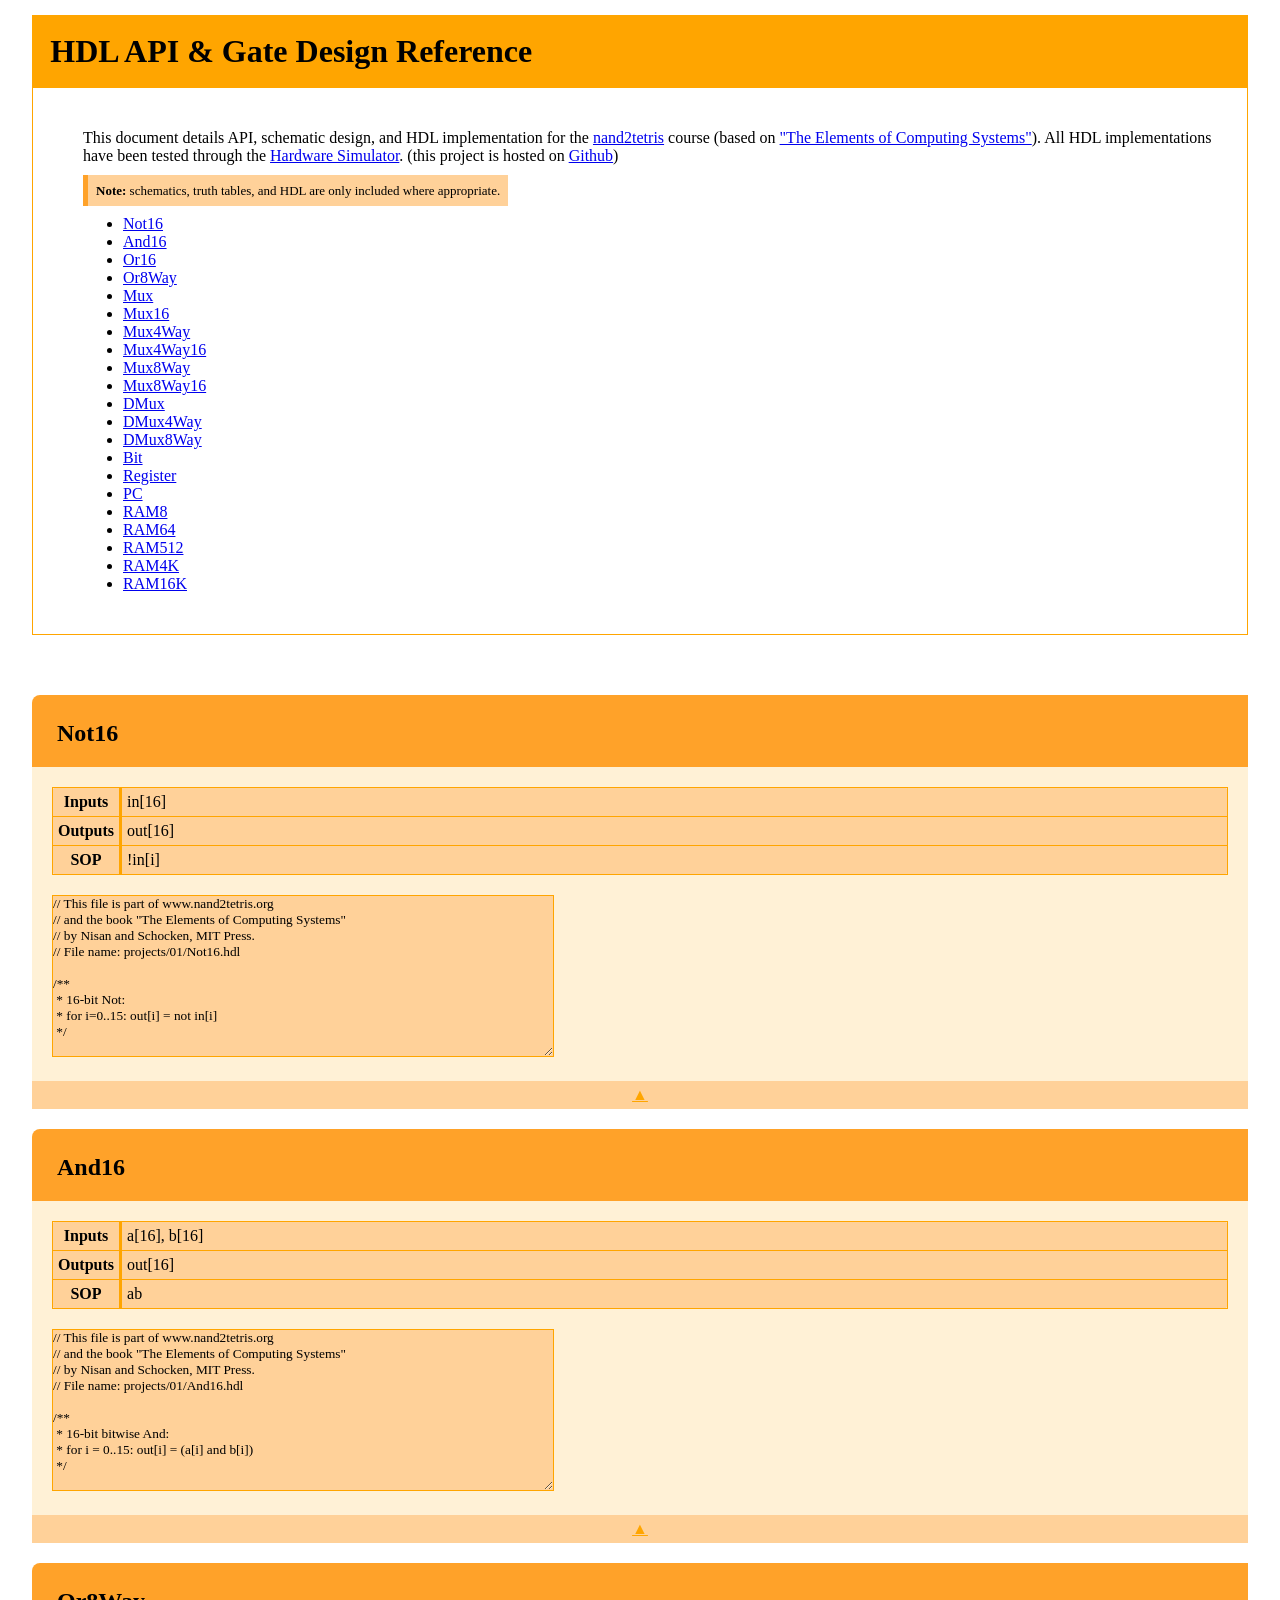
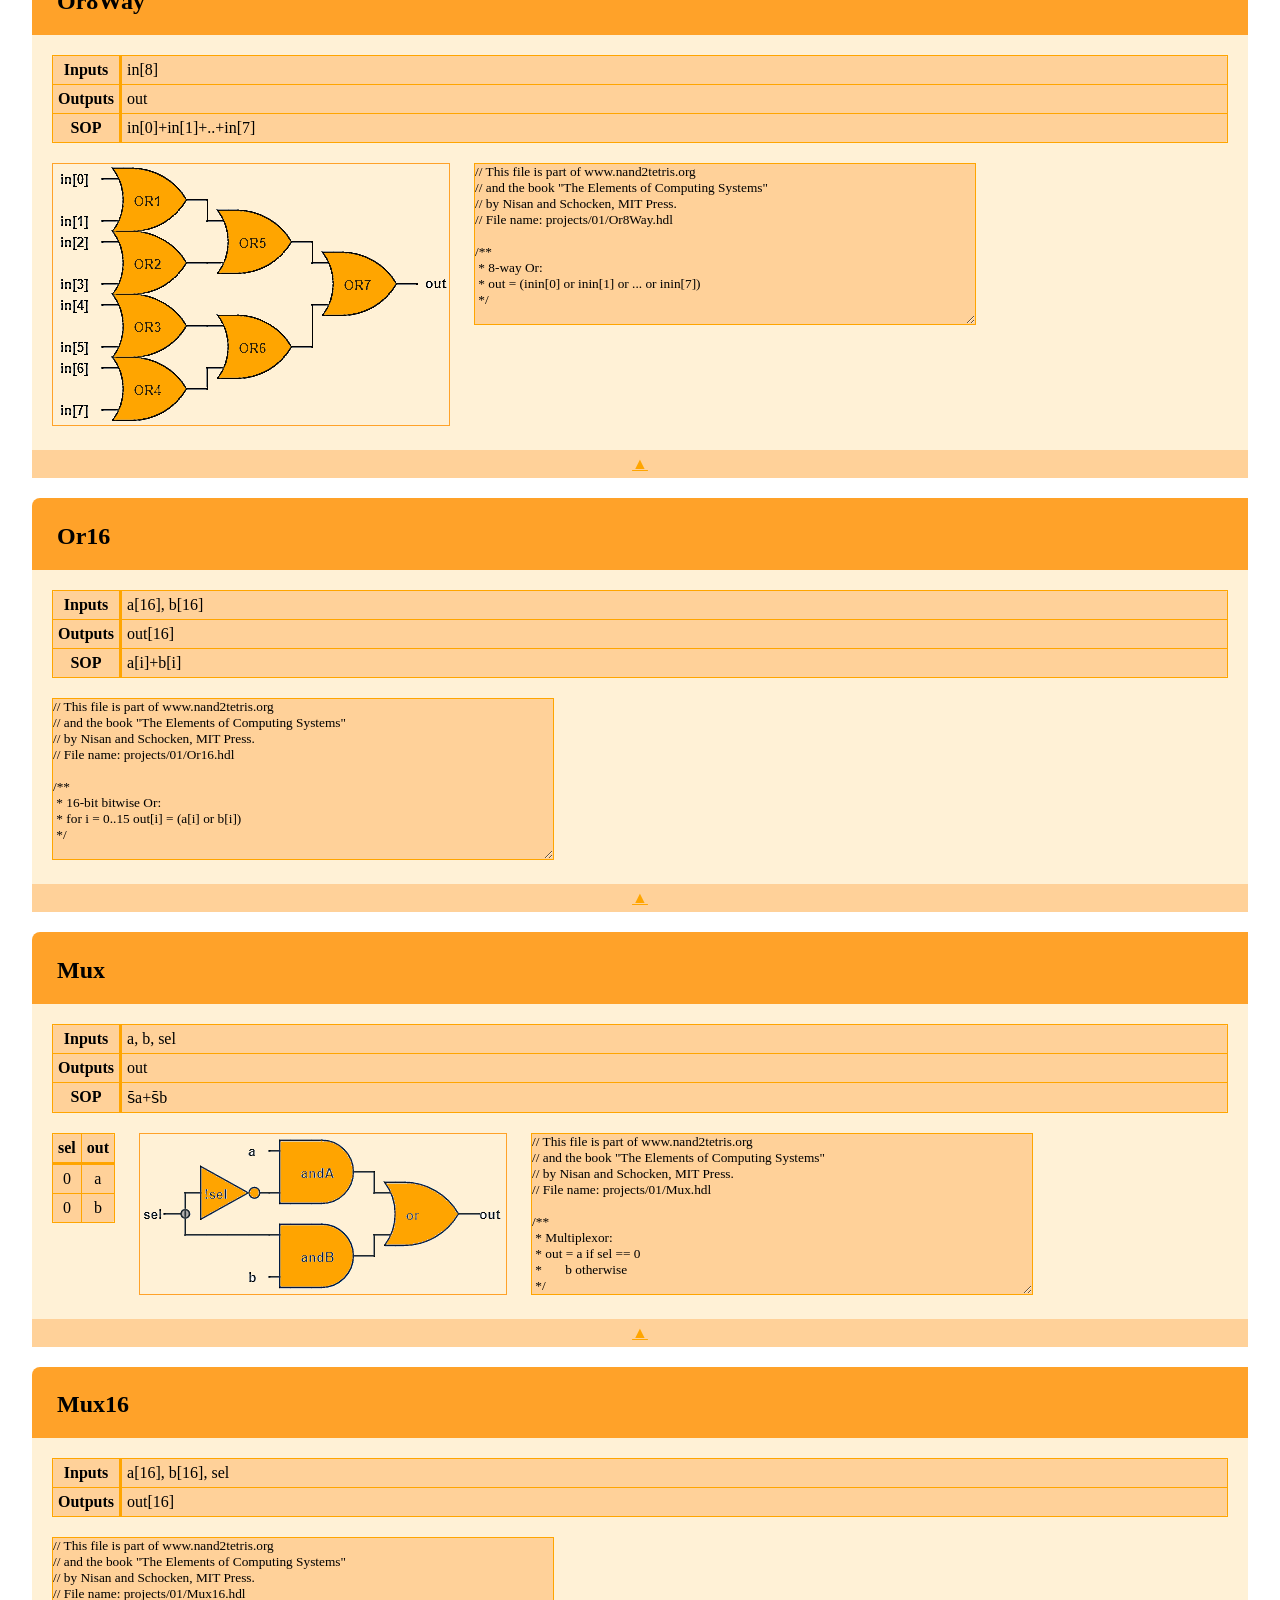
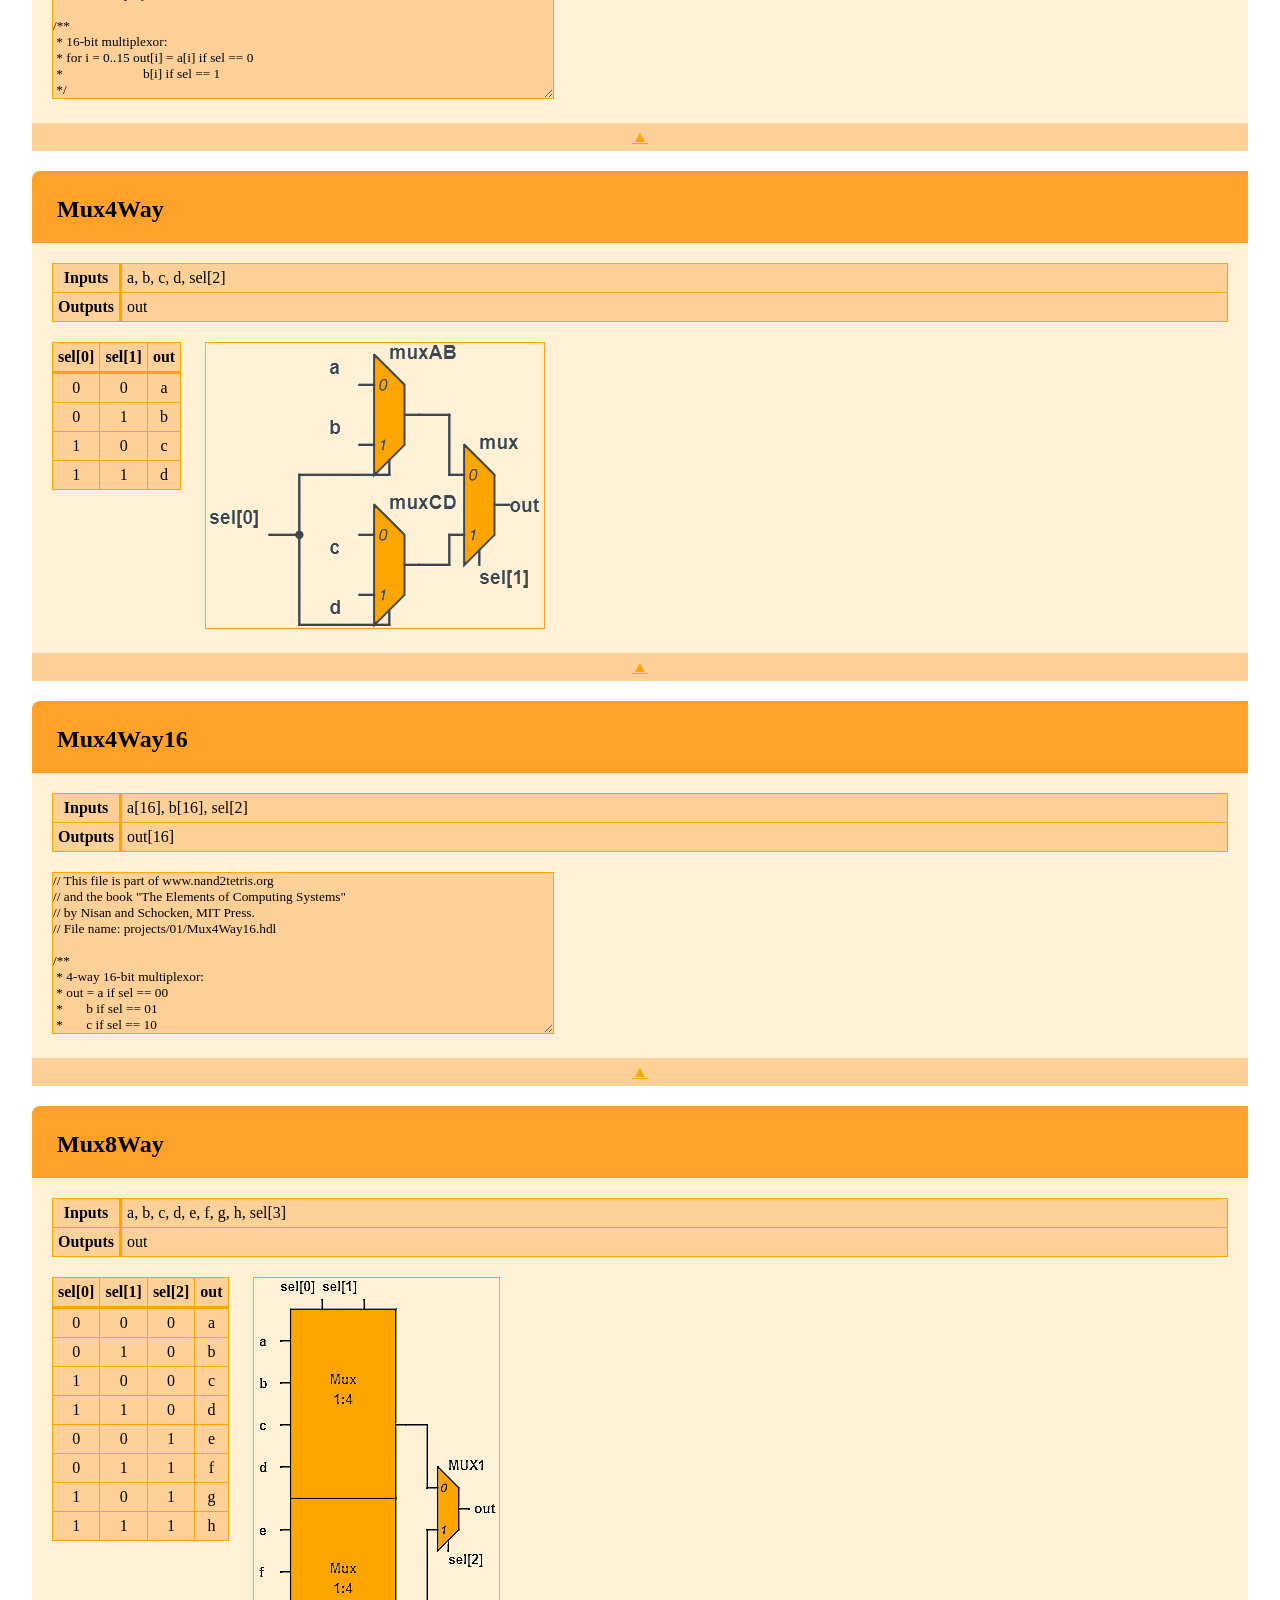
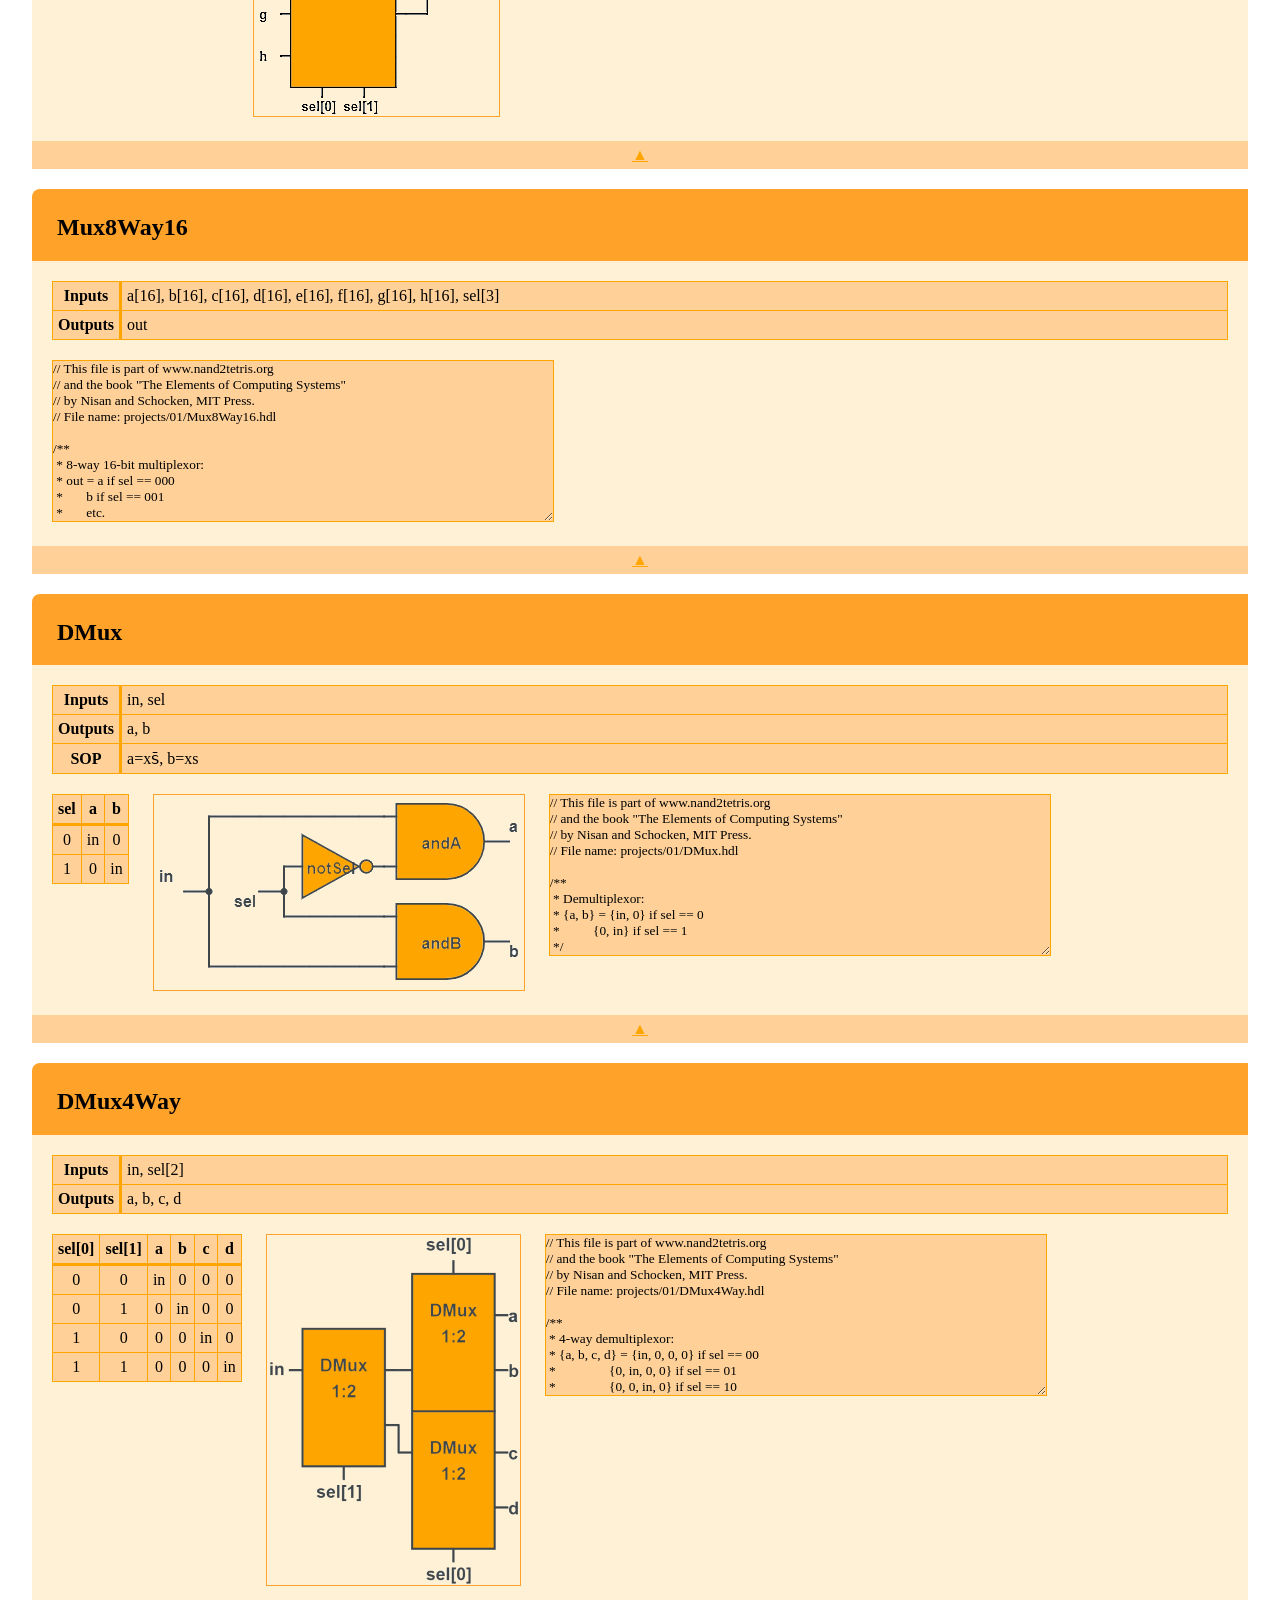
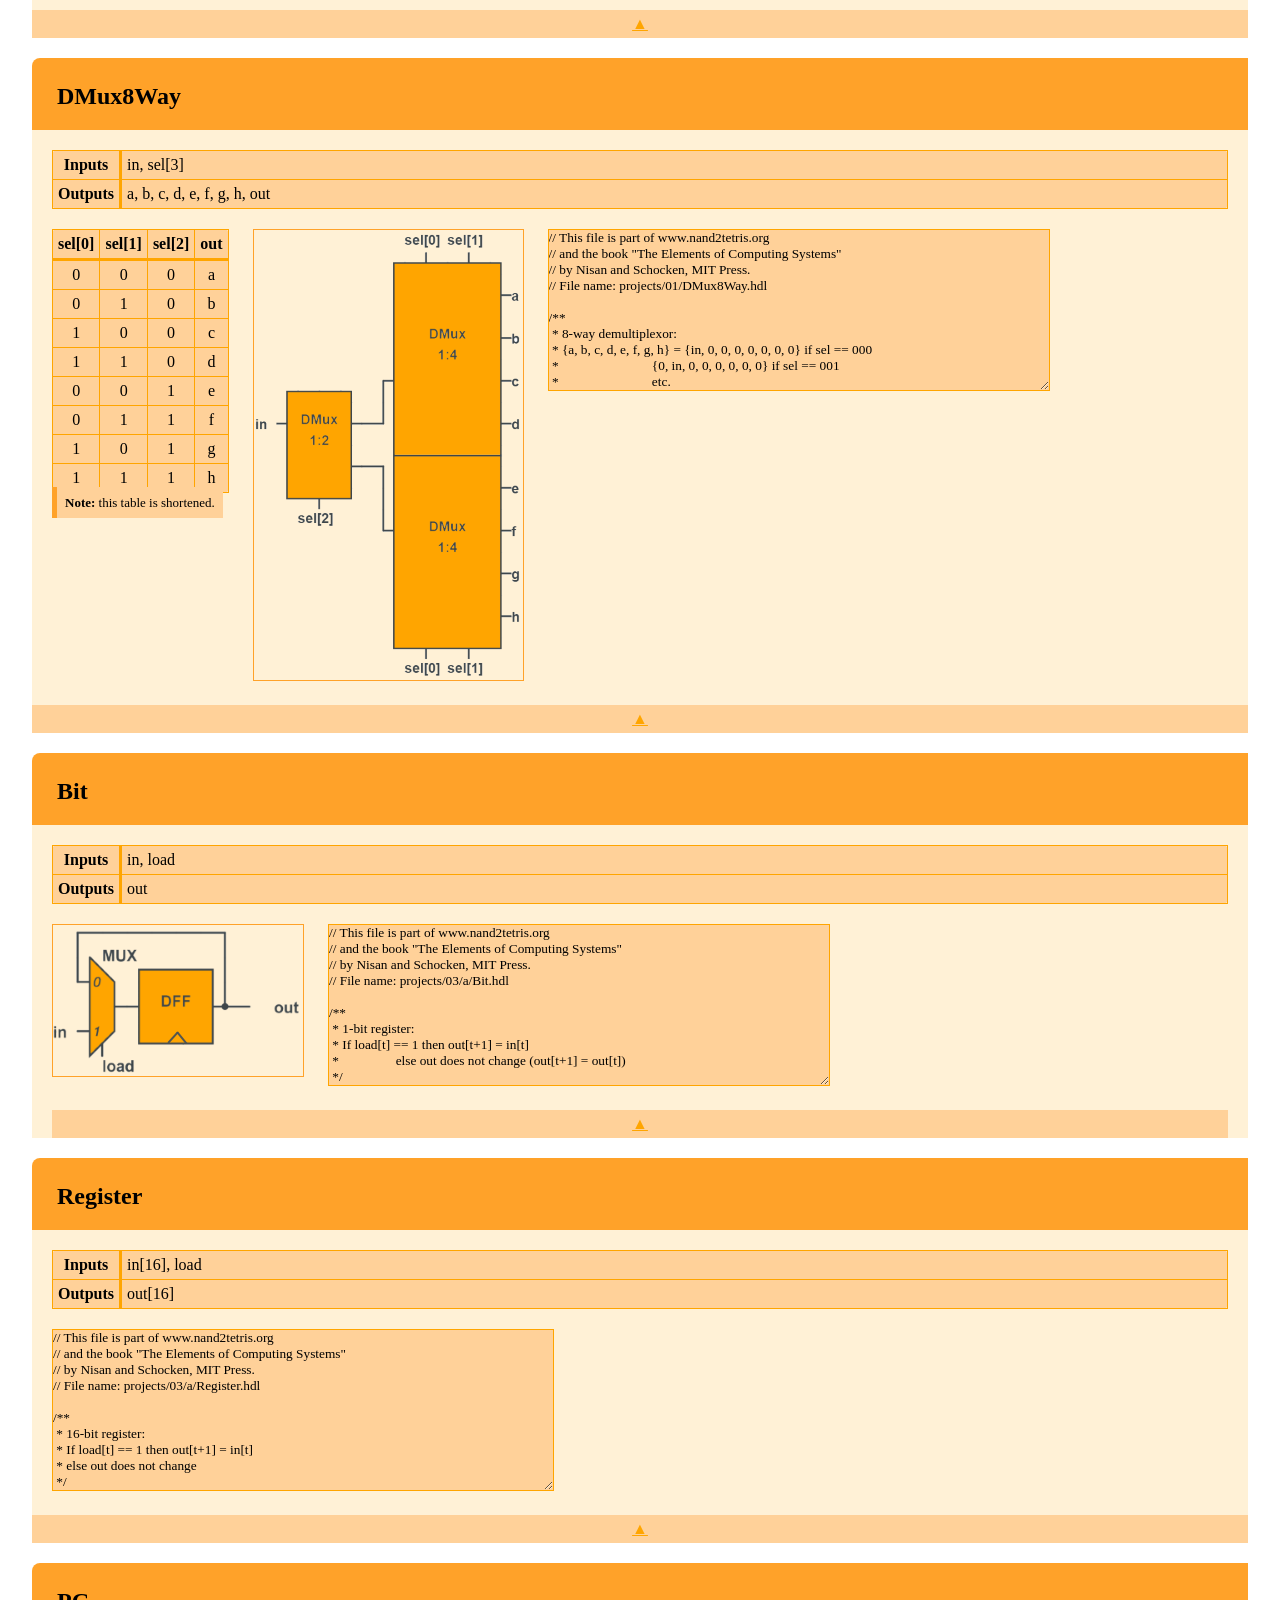
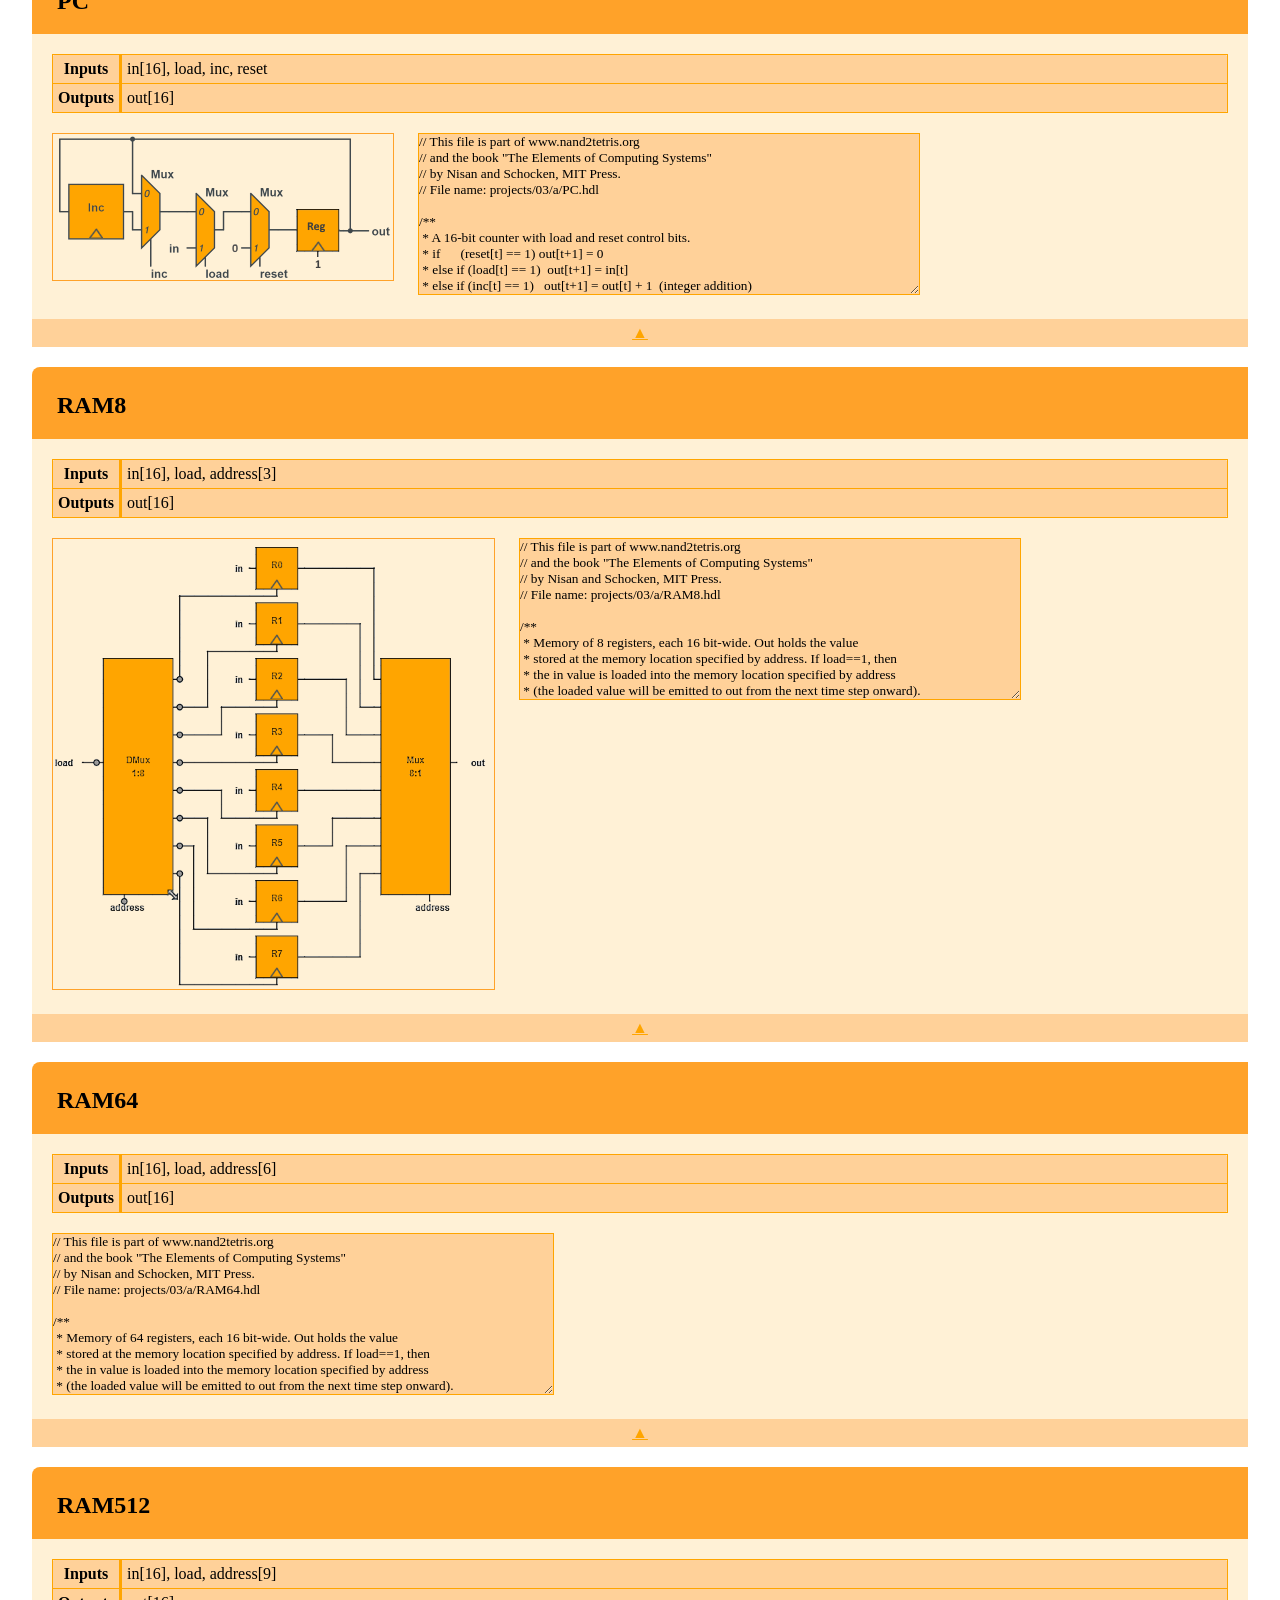
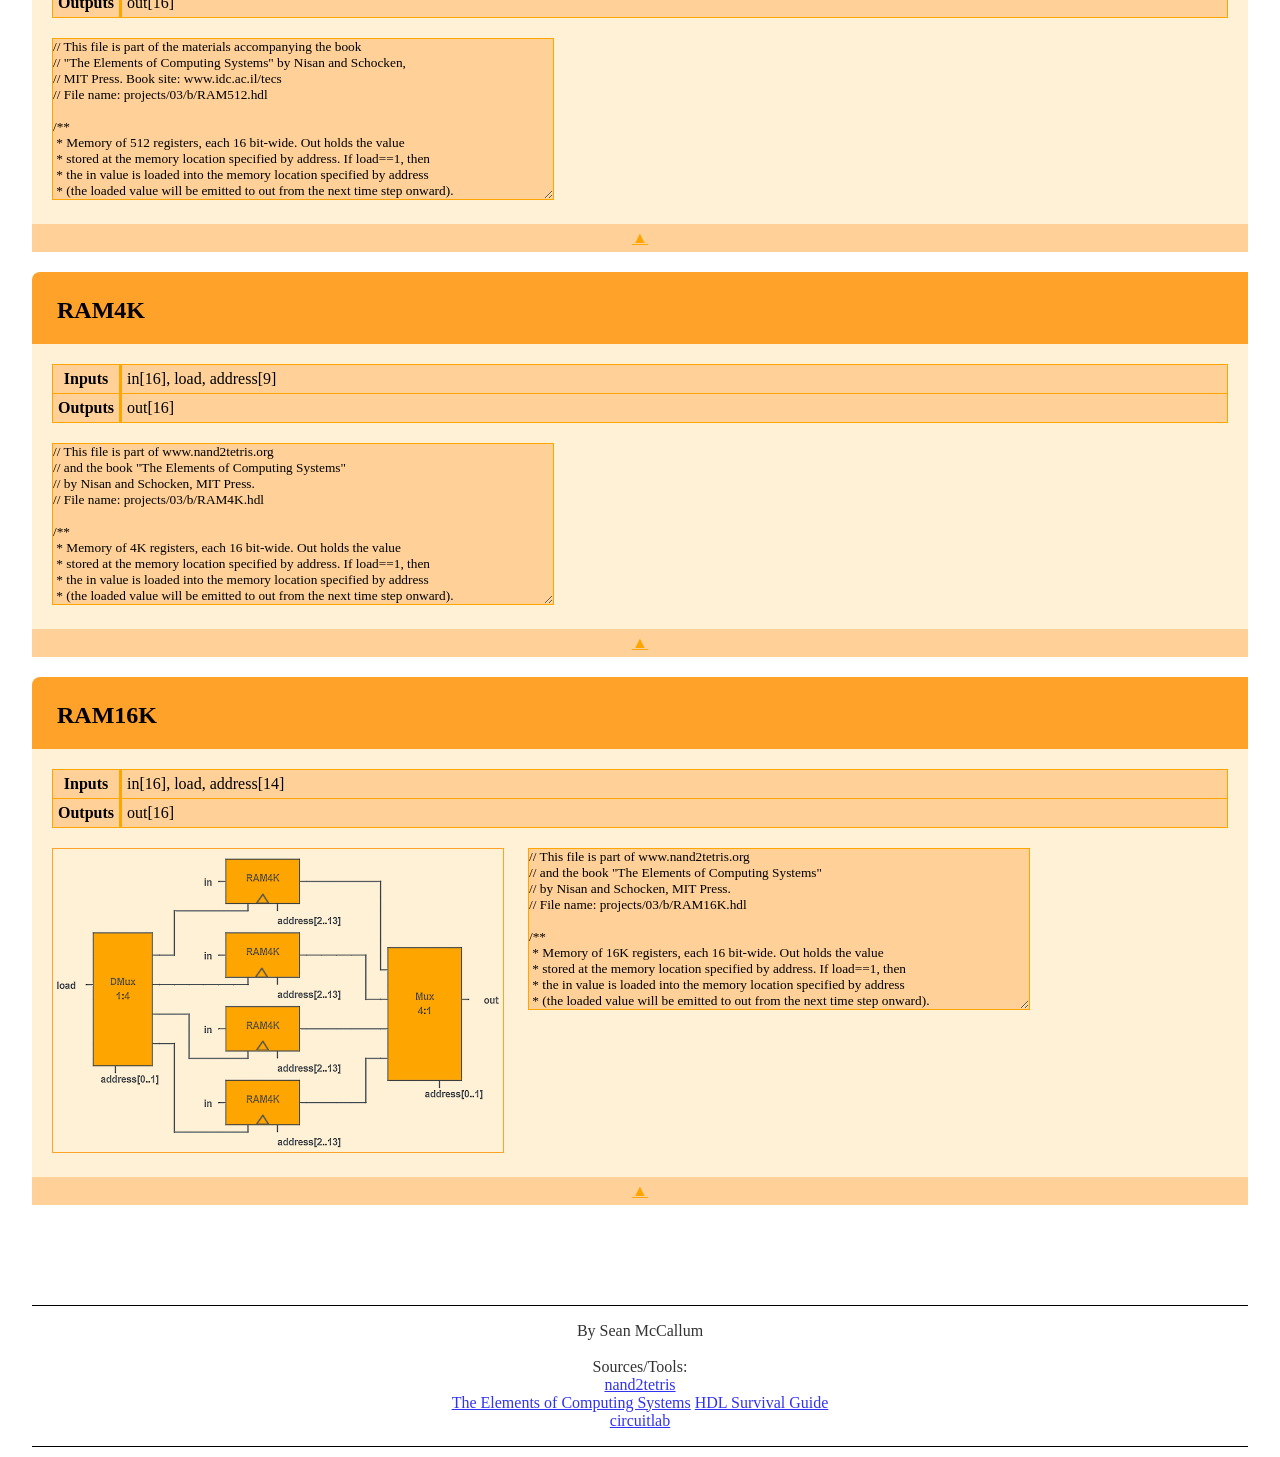
<file: index.html>
<!DOCTYPE html>
<html>
    <head>
        <title>HDL API & Gate Design</title>
        <link rel="apple-touch-icon" sizes="180x180" href="/apple-touch-icon.png">
        <link rel="icon" type="image/png" sizes="32x32" href="/favicon-32x32.png">
        <link rel="icon" type="image/png" sizes="16x16" href="/favicon-16x16.png">
        <link rel="manifest" href="/site.webmanifest">
        <link rel="mask-icon" href="/safari-pinned-tab.svg" color="#5bbad5">
        <meta name="msapplication-TileColor" content="#da532c">
        <meta name="theme-color" content="#ffffff">
        <link rel="stylesheet" type="text/css" href="css/default.css"/>
        <script src="https://ajax.googleapis.com/ajax/libs/jquery/3.3.1/jquery.min.js"></script>
	<script async src="//pagead2.googlesyndication.com/pagead/js/adsbygoogle.js"></script>
	<script>
	  (adsbygoogle = window.adsbygoogle || []).push({
	    google_ad_client: "ca-pub-3307841731056283",
	    enable_page_level_ads: true
	  });
</script>
    </head>
    <body>
        <h1 id="title">HDL API & Gate Design Reference</h1>
        <div id="intro">
            <p>This document details API, schematic design, and HDL implementation for the <a href="http://nand2tetris.org/">nand2tetris</a> course (based on <a href="https://mitpress.mit.edu/books/elements-computing-systems">"The Elements of Computing Systems"</a>). All HDL implementations have been tested through the <a href="http://nand2tetris.org/software.php">Hardware Simulator</a>. (this project is hosted on <a href="https://github.com/mccallum-sgd/mccallum-sgd.github.io">Github</a>)</p>
			<span class="info"><b>Note:</b> schematics, truth tables, and HDL are only included where appropriate.</span>
            <ul>
                <li><a href="#not16">Not16</a></li>
                <li><a href="#and16">And16</a></li>
				        <li><a href="#or16">Or16</a></li>
                <li><a href="#or8">Or8Way</a></li>
                <li><a href="#mux">Mux</a></li>
                <li><a href="#mux16">Mux16</a></li>
                <li><a href="#mux4">Mux4Way</a></li>
                <li><a href="#mux416">Mux4Way16</a></li>
                <li><a href="#mux8">Mux8Way</a></li>
                <li><a href="#mux816">Mux8Way16</a></li>
                <li><a href="#dmux">DMux</a></li>
                <li><a href="#dmux4">DMux4Way</a></li>
                <li><a href="#dmux8">DMux8Way</a></li>
                <li><a href="#bit">Bit</a></li>
                <li><a href="#reg">Register</a></li>
                <li><a href="#pc">PC</a></li>
                <li><a href="#ram8">RAM8</a></li>
                <li><a href="#ram64">RAM64</a></li>
                <li><a href="#ram512">RAM512</a></li>
                <li><a href="#ram4K">RAM4K</a></li>
                <li><a href="#ram16K">RAM16K</a></li>
            </ul>
        </div>

<!-- Not16 -->
        <div id="not16" class="gate">
            <div class="gateHeader">
                <h2>Not16</h2>
            </div>
            <div class="content">
                <table id="not16Table">
                    <tr>
                         <th class="hTHeader">Inputs</th>
                        <td>in[16]</td>
                    </tr>
                    <tr>
                        <th class="hTHeader">Outputs</th>
                        <td>out[16]</td>
                    </tr>
					<tr>
                        <th class="hTHeader">SOP</th>
                        <td>!in[i]</td>
                    </tr>
                </table>
                <div class="left zoom">
                    <textarea id="not16Area" disabled="true" rows="10" cols="50" wrap="soft"></textarea>
                    <script>$("#not16Area").load("nand2tetris/projects/01/Not16.hdl")</script>
                </div>
            </div>
            <a href="#title" class="backlink">▲</a>
        </div>

<!-- And16 -->
        <div id="and16" class="gate">
            <div class="gateHeader">
                <h2>And16</h2>
            </div>
            <div class="content">
                <table id="and16Table">
                    <tr>
                        <th class="hTHeader">Inputs</th>
                        <td>a[16], b[16]</td>
                    </tr>
                    <tr>
                        <th class="hTHeader">Outputs</th>
                        <td>out[16]</td>
                    </tr>
                    <tr>
                        <th class="hTHeader">SOP</th>
                        <td>ab</td>
                    </tr>
                </table>
                <div class="left zoom">
                    <textarea id="and16Area" disabled="true" rows="10" cols="50" wrap="soft"></textarea>
                    <script>$("#and16Area").load("nand2tetris/projects/01/And16.hdl")</script>
                </div>
            </div>
            <a href="#title" class="backlink">▲</a>
        </div>

<!-- Or8Way -->
        <div id="or8" class="gate">
            <div class="gateHeader">
                <h2>Or8Way</h2>
            </div>
            <div class="content">
                <table id="or8Table">
                    <tr>
                        <th class="hTHeader">Inputs</th>
                        <td>in[8]</td>
                    </tr>
                    <tr>
                        <th class="hTHeader">Outputs</th>
                        <td>out</td>
                    </tr>
                    <tr>
                        <th class="hTHeader">SOP</th>
                        <td>in[0]+in[1]+..+in[7]</td>
                    </tr>
                </table>
				<div class="left zoom">
                    <img src="img/or8.png"/>
				</div>
				<div class="right zoom">
                    <textarea id="or8Area" disabled="true" rows="10" cols="50" wrap="soft"></textarea>
                    <script>$("#or8Area").load("nand2tetris/projects/01/Or8Way.hdl")</script>
				</div>
            </div>
            <a href="#title" class="backlink">▲</a>
        </div>

<!-- Or16 -->
		<div id="or16" class="gate">
            <div class="gateHeader">
                <h2>Or16</h2>
            </div>
            <div class="content">
                <table id="or16Table">
                    <tr>
                        <th class="hTHeader">Inputs</th>
                        <td>a[16], b[16]</td>
                    </tr>
                    <tr>
                        <th class="hTHeader">Outputs</th>
                        <td>out[16]</td>
                    </tr>
                    <tr>
                        <th class="hTHeader">SOP</th>
                        <td>a[i]+b[i]</td>
                    </tr>
                </table>
				<div class="left zoom">
                    <textarea id="or16Area" disabled="true" rows="10" cols="50" wrap="soft"></textarea>
                    <script>$("#or16Area").load("nand2tetris/projects/01/Or16.hdl")</script>
				</div>
            </div>
            <a href="#title" class="backlink">▲</a>
        </div>

<!-- Mux -->
        <div id="mux" class="gate">
            <div class="gateHeader">
                <h2>Mux</h2>
            </div>
            <div class="content">
                <table id="muxTable">
                    <tr>
                        <th class="hTHeader">Inputs</th>
                        <td>a, b, sel</td>
                    </tr>
                    <tr>
                        <th class="hTHeader">Outputs</th>
                        <td>out</td>
                    </tr>
                    <tr>
                        <th class="hTHeader">SOP</th>
                        <td>s&#0772;a+s&#0772;b</td>
                    </tr>
                </table>

                <div class="left">
                    <table class="tTable">
                        <tr>
                            <th>sel</th>
							<th>out</th>
                        </tr>
                        <tr>
                            <td>0</td>
							<td>a</td>
                        </tr>
                        <tr>
                            <td>0</td>
							<td>b</td>
                        </tr>
                    </table>
                </div>
                <div class="middle zoom">
                    <img src="img/mux.png"/>
                </div>
                <div class="right zoom">
                    <textarea id="muxArea" disabled="true" rows="10" cols="50" wrap="soft"></textarea>
                    <script>$("#muxArea").load("nand2tetris/projects/01/Mux.hdl")</script>
                </div>
            </div>
            <a href="#title" class="backlink">▲</a>
        </div>

<!-- Mux16 -->
        <div id="mux16" class="gate">
            <div class="gateHeader">
                <h2>Mux16</h2>
            </div>
            <div class="content">
                <table id="mux16Table">
                    <tr>
                        <th class="hTHeader">Inputs</th>
                        <td>a[16], b[16], sel</td>
                    </tr>
                    <tr>
                        <th class="hTHeader">Outputs</th>
                        <td>out[16]</td>
                    </tr>
                </table>
                <div class="left zoom">
                    <textarea id="mux16Area" disabled="true" rows="10" cols="50" wrap="soft"></textarea>
                    <script>$("#mux16Area").load("nand2tetris/projects/01/Mux16.hdl")</script>
                </div>
            </div>
            <a href="#title" class="backlink">▲</a>
        </div>

<!-- Mux4 -->
        <div id="mux4" class="gate">
            <div class="gateHeader">
                <h2>Mux4Way</h2>
            </div>
            <div class="content">
                <table id="mux4Table">
                    <tr>
                        <th class="hTHeader">Inputs</th>
                        <td>a, b, c, d, sel[2]</td>
                    </tr>
                    <tr>
                        <th class="hTHeader">Outputs</th>
                        <td>out</td>
                    </tr>
                </table>
                <div class="left">
                    <table class="tTable">
                        <tr>
                            <th>sel[0]</th>
                            <th>sel[1]</th>
                            <th>out</th>
                        </tr>
                        <tr>
                            <td>0</td>
                            <td>0</td>
                            <td>a</td>
                        </tr>
                        <tr>
                            <td>0</td>
                            <td>1</td>
                            <td>b</td>
                        </tr>
                        <tr>
                            <td>1</td>
                            <td>0</td>
                            <td>c</td>
                        </tr>
                        <tr>
                            <td>1</td>
                            <td>1</td>
                            <td>d</td>
                        </tr>
                    </table>
                </div>
                <div class="right zoom">
                    <img src="img/mux4.png"/>
                </div>
            </div>
            <a href="#title" class="backlink">▲</a>
          </div>

<!-- Mux16 -->
        <div id="mux416" class="gate">
            <div class="gateHeader">
                <h2>Mux4Way16</h2>
            </div>
            <div class="content">
                <table id="mux416Table">
                    <tr>
                        <th class="hTHeader">Inputs</th>
                        <td>a[16], b[16], sel[2]</td>
                    </tr>
                    <tr>
                        <th class="hTHeader">Outputs</th>
                        <td>out[16]</td>
                    </tr>
                </table>
                <div class="left zoom">
                    <textarea id="mux416Area" disabled="true" rows="10" cols="50" wrap="soft"></textarea>
                    <script>$("#mux416Area").load("nand2tetris/projects/01/Mux4Way16.hdl")</script>
                </div>
            </div>
            <a href="#title" class="backlink">▲</a>
        </div>

<!-- Mux8 -->
        <div id="mux8" class="gate">
            <div class="gateHeader">
                <h2>Mux8Way</h2>
            </div>
            <div class="content">
                <table id="mux8Table">
                    <tr>
                        <th class="hTHeader">Inputs</th>
                        <td>a, b, c, d, e, f, g, h, sel[3]</td>
                    </tr>
                    <tr>
                        <th class="hTHeader">Outputs</th>
                        <td>out</td>
                    </tr>
                </table>
                <div class="left">
                    <table class="tTable">
                        <tr>
                            <th>sel[0]</th>
                            <th>sel[1]</th>
							<th>sel[2]</th>
                            <th>out</th>
                        </tr>
                        <tr>
							<td>0</td>
                            <td>0</td>
                            <td>0</td>
                            <td>a</td>
                        </tr>
						<tr>
							<td>0</td>
                            <td>1</td>
                            <td>0</td>
                            <td>b</td>
                        </tr>
						<tr>
							<td>1</td>
                            <td>0</td>
                            <td>0</td>
                            <td>c</td>
                        </tr>
						<tr>
							<td>1</td>
                            <td>1</td>
                            <td>0</td>
                            <td>d</td>
                        </tr>
						<tr>
							<td>0</td>
                            <td>0</td>
                            <td>1</td>
                            <td>e</td>
                        </tr>
						<tr>
							<td>0</td>
                            <td>1</td>
                            <td>1</td>
                            <td>f</td>
                        </tr>
						<tr>
							<td>1</td>
                            <td>0</td>
                            <td>1</td>
                            <td>g</td>
                        </tr>
						<tr>
							<td>1</td>
                            <td>1</td>
                            <td>1</td>
                            <td>h</td>
                        </tr>
                    </table>
                </div>
                <div class="right zoom">
                    <img src="img/mux8.png"/>
                </div>
            </div>
            <a href="#title" class="backlink">▲</a>
        </div>

<!-- Mux8Way16 -->
        <div id="mux816" class="gate">
            <div class="gateHeader">
                <h2>Mux8Way16</h2>
            </div>
            <div class="content">
                <table id="mux816Table">
                    <tr>
                        <th class="hTHeader">Inputs</th>
                        <td>a[16], b[16], c[16], d[16], e[16], f[16], g[16], h[16], sel[3]</td>
                    </tr>
                    <tr>
                        <th class="hTHeader">Outputs</th>
                        <td>out</td>
                    </tr>
                </table>
                <div class="left zoom">
                    <textarea id="mux816Area" disabled="true" rows="10" cols="50" wrap="soft"></textarea>
                    <script>$("#mux816Area").load("nand2tetris/projects/01/Mux8Way16.hdl")</script>
                </div>
            </div>
            <a href="#title" class="backlink">▲</a>
        </div>

<!-- DMux -->
        <div id="dmux" class="gate">
            <div class="gateHeader">
                <h2>DMux</h2>
            </div>
            <div class="content">
                <table id="dmuxTable">
                    <tr>
                        <th class="hTHeader">Inputs</th>
                        <td>in, sel</td>
                    </tr>
                    <tr>
                        <th class="hTHeader">Outputs</th>
                        <td>a, b</td>
                    </tr>
                    <tr>
                        <th class="hTHeader">SOP</th>
                        <td>a=xs&#0772;, b=xs</td>
                    </tr>
                </table>
                <div class="left">
                    <table class="tTable">
                        <tr>
                            <th>sel</th>
                            <th>a</th>
                            <th>b</th>
                        </tr>
                        <tr>
                            <td>0</td>
                            <td>in</td>
                            <td>0</td>
                        </tr>
                        <tr>
                            <td>1</td>
                            <td>0</td>
                            <td>in</td>
                        </tr>
                    </table>
                </div>
                <div class="middle zoom">
                    <img src="img/dmux.png"/>
                </div>
                <div class="right zoom">
                    <textarea id="dmuxArea" disabled="true" rows="10" cols="50" wrap="soft"></textarea>
                    <script>$("#dmuxArea").load("nand2tetris/projects/01/DMux.hdl")</script>
                </div>
            </div>
            <a href="#title" class="backlink">▲</a>
        </div>

<!-- DMux4 -->
        <div id="dmux4" class="gate">
            <div class="gateHeader">
                <h2>DMux4Way</h2>
            </div>
            <div class="content">
                <table id="dmux4Table">
                    <tr>
                        <th class="hTHeader">Inputs</th>
                        <td>in, sel[2]</td>
                    </tr>
                    <tr>
                        <th class="hTHeader">Outputs</th>
                        <td>a, b, c, d</td>
                    </tr>
                </table>
                <div class="left">
                    <table class="tTable">
                        <tr>
                             <th>sel[0]</th>
                            <th>sel[1]</th>
                            <th>a</th>
							<th>b</th>
							<th>c</th>
							<th>d</th>
                        </tr>
                        <tr>
                            <td>0</td>
                            <td>0</td>
                            <td>in</td>
							<td>0</td>
                            <td>0</td>
                            <td>0</td>
                        </tr>
						<tr>
                            <td>0</td>
                            <td>1</td>
                            <td>0</td>
							<td>in</td>
                            <td>0</td>
                            <td>0</td>
                        </tr>
						<tr>
                            <td>1</td>
                            <td>0</td>
                            <td>0</td>
							<td>0</td>
                            <td>in</td>
                            <td>0</td>
                        </tr>
						<tr>
                            <td>1</td>
                            <td>1</td>
                            <td>0</td>
							<td>0</td>
                            <td>0</td>
                            <td>in</td>
                        </tr>
                    </table>
                </div>
                <div class="middle zoom">
                    <img src="img/dmux4.png"/>
                </div>
                <div class="left zoom">
                    <textarea id="dmux4Area" disabled="true" rows="10" cols="50" wrap="soft"></textarea>
                    <script>$("#dmux4Area").load("nand2tetris/projects/01/DMux4Way.hdl")</script>
                </div>
            </div>
            <a href="#title" class="backlink">▲</a>
        </div>

<!-- DMux8Way -->
        <div id="dmux8" class="gate">
            <div class="gateHeader">
                <h2>DMux8Way</h2>
            </div>
            <div class="content">
                <table id="dmux8Table">
                  <tr>
                        <th class="hTHeader">Inputs</th>
                        <td>in, sel[3]</td>
                    </tr>
                    <tr>
                        <th class="hTHeader">Outputs</th>
                        <td>a, b, c, d, e, f, g, h, out</td>
                    </tr>
                </table>
                <div class="left">
                    <table class="tTable">
                        <tr>
                            <th>sel[0]</th>
                            <th>sel[1]</th>
                            <th>sel[2]</th>
							<th>out</th>
                        </tr>
                        <tr>
                            <td>0</td>
                            <td>0</td>
                            <td>0</td>
							<td>a</td>
                        </tr>
                        <tr>
                            <td>0</td>
                            <td>1</td>
                            <td>0</td>
							<td>b</td>
                        </tr>
                        <tr>
                            <td>1</td>
                            <td>0</td>
                            <td>0</td>
							<td>c</td>
                        </tr>
						<tr>
                            <td>1</td>
                            <td>1</td>
                            <td>0</td>
							<td>d</td>
                        </tr>
						<tr>
                            <td>0</td>
                            <td>0</td>
                            <td>1</td>
							<td>e</td>
                        </tr>
						<tr>
                            <td>0</td>
                            <td>1</td>
                            <td>1</td>
							<td>f</td>
                        </tr>
						<tr>
                            <td>1</td>
                            <td>0</td>
                            <td>1</td>
							<td>g</td>
                        </tr>
                        <tr>
                            <td>1</td>
                            <td>1</td>
                            <td>1</td>
							<td>h</td>
                        </tr>
                    </table>
					<span class="info"><b>Note:</b> this table is shortened.</span>
                </div>
                <div class="middle zoom">
                    <img src="img/dmux8.png"/>
                </div>
                <div class="right zoom">
                    <textarea id="dmux8Area" disabled="true" rows="10" cols="50" wrap="soft"></textarea>
                    <script>$("#dmux8Area").load("nand2tetris/projects/01/DMux8Way.hdl")</script>
                </div>
            </div>
            <a href="#title" class="backlink">▲</a>
        </div>

<!-- Bit -->
        <div id="bit" class="gate">
            <div class="gateHeader">
                <h2>Bit</h2>
            </div>
            <div class="content">
                <table id="bitTable">
                    <tr>
                        <th class="hTHeader">Inputs</th>
                        <td>in, load</td>
                    </tr>
                    <tr>
                        <th class="hTHeader">Outputs</th>
                        <td>out</td>
                    </tr>
                </table>
                <div class="left zoom">
                    <img src="img/bit.png"/>
                </div>
                <div class="middle zoom">
                    <textarea id="bitArea" disabled="true" rows="10" cols="50" wrap="soft"></textarea>
                    <script>$("#bitArea").load("nand2tetris/projects/03/a/Bit.hdl")</script>
                </div>
				<a href="#title" class="backlink">▲</a>
            </div>
        </div>

<!-- Register -->
        <div id="reg" class="gate">
            <div class="gateHeader">
                <h2>Register</h2>
            </div>
            <div class="content">
                <table id="regTable">
                    <tr>
                        <th class="hTHeader">Inputs</th>
                        <td>in[16], load</td>
                    </tr>
                    <tr>
                        <th class="hTHeader">Outputs</th>
                        <td>out[16]</td>
                    </tr>
                </table>
                <div class="left zoom">
                    <textarea id="regArea" disabled="true" rows="10" cols="50" wrap="soft"></textarea>
                    <script>$("#regArea").load("nand2tetris/projects/03/a/Register.hdl")</script>
                </div>
            </div>
            <a href="#title" class="backlink">▲</a>
        </div>

<!-- PC -->
        <div id="pc" class="gate">
            <div class="gateHeader">
                <h2>PC</h2>
            </div>
            <div class="content">
                <table id="pcTable">
                    <tr>
                        <th class="hTHeader">Inputs</th>
                        <td>in[16], load, inc, reset</td>
                    </tr>
                    <tr>
                        <th class="hTHeader">Outputs</th>
                        <td>out[16]</td>
                    </tr>
                </table>
                <div class="left zoom">
                    <img src="img/pc.png"/>
                </div>
                <div class="middle zoom">
                    <textarea id="pcArea" disabled="true" rows="10" cols="50" wrap="soft"></textarea>
                    <script>$("#pcArea").load("nand2tetris/projects/03/a/PC.hdl")</script>
                </div>
            </div>
            <a href="#title" class="backlink">▲</a>
        </div>

<!-- RAM8 -->
        <div id="ram8" class="gate">
            <div class="gateHeader">
                <h2>RAM8</h2>
            </div>
            <div class="content">
                <table id="ram8Table">
                    <tr>
                        <th class="hTHeader">Inputs</th>
                        <td>in[16], load, address[3]</td>
                    </tr>
                    <tr>
                        <th class="hTHeader">Outputs</th>
                        <td>out[16]</td>
                    </tr>
                </table>
                <div class="left zoom">
                    <img src="img/ram8.png"/>
                </div>
                <div class="middle zoom">
                    <textarea id="ram8Area" disabled="true" rows="10" cols="50" wrap="soft"></textarea>
                    <script>$("#ram8Area").load("nand2tetris/projects/03/a/RAM8.hdl")</script>
                </div>
            </div>
            <a href="#title" class="backlink">▲</a>
        </div>

<!-- RAM16 -->
        <div id="ram64" class="gate">
            <div class="gateHeader">
                <h2>RAM64</h2>
            </div>
            <div class="content">
                <table id="ram64Table">
                    <tr>
                        <th class="hTHeader">Inputs</th>
                        <td>in[16], load, address[6]</td>
                    </tr>
                    <tr>
                        <th class="hTHeader">Outputs</th>
                        <td>out[16]</td>
                    </tr>
                </table>
                <div class="left zoom">
                    <textarea id="ram64Area" disabled="true" rows="10" cols="50" wrap="soft"></textarea>
                    <script>$("#ram64Area").load("nand2tetris/projects/03/a/RAM64.hdl")</script>
                </div>
            </div>
            <a href="#title" class="backlink">▲</a>
        </div>

<!-- RAM512 -->
        <div id="ram512" class="gate">
            <div class="gateHeader">
                <h2>RAM512</h2>
            </div>
            <div class="content">
                <table id="ram512Table">
                    <tr>
                        <th class="hTHeader">Inputs</th>
                        <td>in[16], load, address[9]</td>
                    </tr>
                    <tr>
                        <th class="hTHeader">Outputs</th>
                        <td>out[16]</td>
                    </tr>
                </table>
                <div class="left zoom">
                    <textarea id="ram512Area" disabled="true" rows="10" cols="50" wrap="soft"></textarea>
                    <script>$("#ram512Area").load("nand2tetris/projects/03/b/RAM512.hdl")</script>
                </div>
            </div>
            <a href="#title" class="backlink">▲</a>
        </div>

<!-- RAM4K -->
        <div id="ram4K" class="gate">
            <div class="gateHeader">
                <h2>RAM4K</h2>
            </div>
            <div class="content">
                <table id="ram4KTable">
                    <tr>
                        <th class="hTHeader">Inputs</th>
                        <td>in[16], load, address[9]</td>
                    </tr>
                    <tr>
                        <th class="hTHeader">Outputs</th>
                        <td>out[16]</td>
                    </tr>
                </table>
                <div class="left zoom">
                    <textarea id="ram4KArea" disabled="true" rows="10" cols="50" wrap="soft"></textarea>
                    <script>$("#ram4KArea").load("nand2tetris/projects/03/b/RAM4K.hdl")</script>
                </div>
            </div>
            <a href="#title" class="backlink">▲</a>
        </div>

<!-- RAM16K -->
        <div id="ram16K" class="gate">
            <div class="gateHeader">
                <h2>RAM16K</h2>
            </div>
            <div class="content">
                <table id="ram16KTable">
                    <tr>
                        <th class="hTHeader">Inputs</th>
                        <td>in[16], load, address[14]</td>
                    </tr>
                    <tr>
                        <th class="hTHeader">Outputs</th>
                        <td>out[16]</td>
                    </tr>
                </table>
                <div class="left zoom">
                    <img src="img/ram16k.png"/>
                </div>
                <div class="middle zoom">
                    <textarea id="ram16KArea" disabled="true" rows="10" cols="50" wrap="soft"></textarea>
                    <script>$("#ram16KArea").load("nand2tetris/projects/03/b/RAM16K.hdl")</script>
                </div>
            </div>
            <a href="#title" class="backlink">▲</a>
        </div>

        <div id="footer">
            <p>By Sean McCallum<br/><br/>
            Sources/Tools:<br/>
            <a href="http://www.nand2tetris.org/">nand2tetris</a><br/>
            <a href="https://mitpress.mit.edu/books/elements-computing-systems">The Elements of Computing Systems</a>
			<a href="http://nand2tetris.org/software/HDL%20Survival%20Guide.html">HDL Survival Guide</a><br/>
            <a href="https://www.circuitlab.com/">circuitlab</a>
            </p>
        </div>
    </body>
</html>
</file>
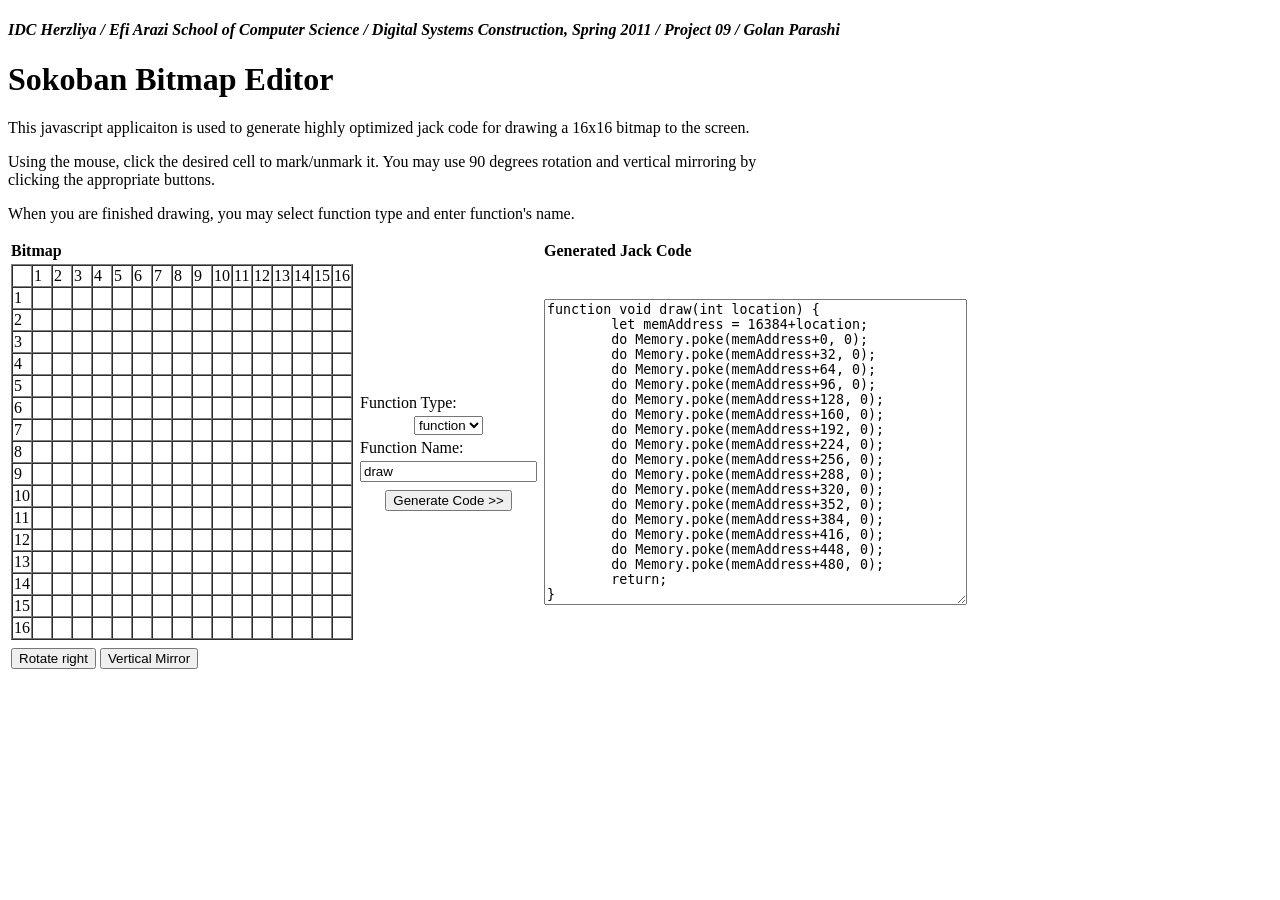
<file: nand2tetris/projects/09/BitmapEditor/BitmapEditor.html>
<!DOCTYPE HTML PUBLIC "-//W3C//DTD HTML 4.01 Transitional//EN"
        "http://www.w3.org/TR/html4/loose.dtd">
<html>
<head>
    <title>Sokoban Bitmap Editor</title>
    <script type="text/javascript">
        var grid = new Array(0);

        function Init() {
            grid = InitGrid();
            DisplayGrid();            
        }

        function InitGrid() {
            var _grid = new Array(16);
            for (i=0; i<16; i++) {
                _grid[i] = new Array(16);
                for (j=0; j<16; j++) {
                    _grid[i][j]=false;
                }
            }
            return _grid;
        }

        function RotateBitmapRight() {
            var _grid = InitGrid();

            for (i=0; i<16; i++) {
                for (j=0; j<16; j++) {
                    _grid[j][15-i]=grid[i][j];
                }
            }
            
            grid = _grid;
            DisplayGrid();
        }

        function MirrorBitmap() {
            var _grid = InitGrid();

            for (i=0; i<16; i++) {
                for (j=0; j<16; j++) {
                    _grid[i][15-j]=grid[i][j];
                }
            }

            grid = _grid;
            DisplayGrid();
        }
        
        function DisplayGrid() {
            var str = "<table border=1 cellspacing=0>";
            var i,j, backgroundColor;
            for (i=-1; i<16; i++) {
                str=str+"<tr>";
                for (j=-1; j<16; j++) {
                    if (i == -1 && j != -1) {
                        str=str+"<td>" + (j+1) + "</td>";
                    } else if (i != -1 && j == -1) {
                        str=str+"<td>" + (i+1) + "</td>";
                    } else if (i ==-1 && j == -1) {
                        str=str+"<td/>";
                    } else {

                        if (grid[i][j] == true)
                            backgroundColor = "black";
                        else
                            backgroundColor = "white";

                        str=str+"<td onclick=\"OnCellClicked(this)\" id="; str=str+(i*16+j); str=str+" width=16 height=16 bgcolor=" + backgroundColor + "></td>";
                    }                                        
                }
                str=str+"</tr>";
            }
            str=str+"</table>"

            gridElement = document.getElementById('grid');
            gridElement.innerHTML = str;
            GenerateBitMap() ;
        }

        function OnCellClicked(cell) {
            var i = cell.id / 16 |0;
            var j = cell.id - i*16;
            grid[i][j] = !grid[i][j];
            if (grid[i][j])
                cell.style.backgroundColor = "black";
            else
                cell.style.backgroundColor = "white";
            GenerateBitMap();
        }

        function GenerateBitMap() {
            var i, j;
            var value;

            var functionTypeSelect = document.getElementById('functionType');            
            methodType = functionTypeSelect.options[functionTypeSelect.selectedIndex].value;

            generateCode = document.getElementById('generatedCode');
            generateCode.value =    methodType + " void " +
                                    document.getElementById('functionName').value +
                                    "(int location) {\n\tlet memAddress = 16384+location;\n";

            for (i=0; i<16; i++) {
                //get grid binary representation
                binary = "";
                for (j=0; j<16; j++) {
                    if (grid[i][j])
                        binary = "1" + binary;
                    else
                        binary = "0" + binary;
                }
              
                isNegative = false;
                //if number is negative, get its  one's complement
                if (binary[0] == "1") {
                    isNegative = true;
                    oneComplement = "";
                    for (k=0; k<16; k++) {
                        if (binary[k] == "1")
                            oneComplement = oneComplement + "0";
                        else
                            oneComplement = oneComplement + "1";
                    }
                    binary = oneComplement;                 
                }
                
                //calculate one's complement decimal value
                value = 0;
                for (k=0; k<16; k++) {
                    value = value * 2;
                    if (binary[k] == "1")
                        value=value+1;
                }                

                //two's complement value if it is a negative value
                if (isNegative == true)
                    value = -(value + 1)

                generateCode.value = generateCode.value + GenerateCodeLine(i, value);
            }

            generateCode.value = generateCode.value + "\treturn;\n}";
        }

        function GenerateCodeLine(row, value) {
            str = "\tdo Memory.poke(memAddress+" + row*32 + ", " + value + ");\n";
            return str;
        }
    </script>
</head>
<body onload="Init();">
    <h4><i>IDC Herzliya / Efi Arazi School of Computer Science / Digital Systems Construction, Spring 2011 / Project 09 / Golan Parashi</i></h4>
    <h1>Sokoban Bitmap Editor</h1>
    <p>This javascript applicaiton is used to generate highly optimized jack code for drawing a 16x16 bitmap to the screen.</p>
    <p>Using the mouse, click the desired cell to mark/unmark it. You may use 90 degrees rotation and vertical mirroring by<br>
    clicking the appropriate buttons.</p>
    <p>When you are finished drawing, you may select function type and enter function's name.</p>
    <p>
    <table>
        <thead>
            <tr>
                <th align="left">Bitmap</th>
                <th align="left"></th>
                <th align="left">Generated Jack Code</th>
            </tr>
        </thead>
        <tr>
            <td><div id="grid"/></td>
            <td>
                <form action="javascript:GenerateBitMap();">
                    <table>
                        <tr><td align="left">Function Type:</td></tr>
                        <tr><td align="center">
                                <select id="functionType" onChange="GenerateBitMap()">
                                    <option value="function" selected="selected">function</option>
                                    <option value="method">method</option>                                    
                                </select>
                        </td></tr>
                        <tr><td align="left">Function Name:</td></tr>
                        <tr><td align="left"><input type="text" value="draw" id="functionName" onkeyup="GenerateBitMap()"/></td></tr>
                        <tr><td></td></tr>
                        <tr><td align="center"><input type="button" value="Generate Code >>" onclick="GenerateBitMap()"/></td></tr>
                    </table>
                </form>
            </td>
            <td><textarea id="generatedCode" cols="50" rows="20" readonly="read-only"></textarea></td>                                
        </tr>
        <tr>
            <table>
                <tr>
                    <td align="center"><input type="button" value="Rotate right" onclick="RotateBitmapRight()"/></td>
                    <td align="center"><input type="button" value="Vertical Mirror" onclick="MirrorBitmap()"/></td>
                </tr>
            </table>
        </tr>
    </table>
</body>
</html>
</file>
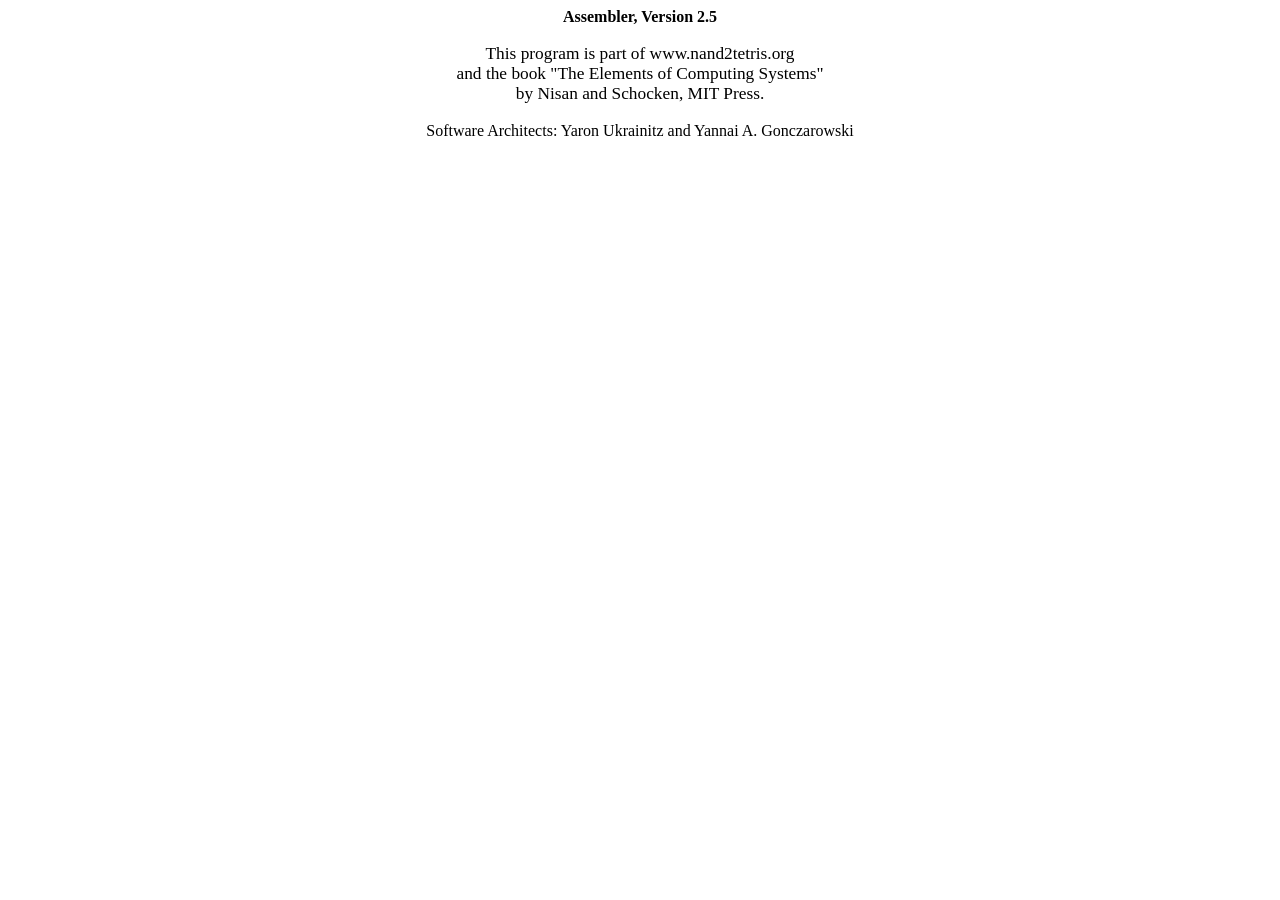
<file: nand2tetris/tools/bin/help/asmAbout.html>
<html xmlns:o="urn:schemas-microsoft-com:office:office"
xmlns:w="urn:schemas-microsoft-com:office:word"
xmlns="http://www.w3.org/TR/REC-html40">

<head>
<meta http-equiv=Content-Type content="text/html; charset=windows-1252">
<meta name=ProgId content=Word.Document>
<meta name=Generator content="Microsoft Word 10">
<meta name=Originator content="Microsoft Word 10">
<link rel=File-List href="asmAbout_files/filelist.xml">
<title>About Assembler</title>
<!--[if gte mso 9]><xml>
 <w:WordDocument>
  <w:GrammarState>Clean</w:GrammarState>
  <w:BrowserLevel>MicrosoftInternetExplorer4</w:BrowserLevel>
 </w:WordDocument>
</xml><![endif]-->
<style>
<!--
 /* Style Definitions */
 p.MsoNormal, li.MsoNormal, div.MsoNormal
	{mso-style-parent:"";
	margin:0in;
	margin-bottom:.0001pt;
	mso-pagination:widow-orphan;
	font-size:12.0pt;
	font-family:"Times New Roman";
	mso-fareast-font-family:"Times New Roman";}
p.MsoBodyText, li.MsoBodyText, div.MsoBodyText
	{margin:0in;
	margin-bottom:.0001pt;
	mso-pagination:widow-orphan;
	font-size:13.0pt;
	font-family:"Times New Roman";
	mso-fareast-font-family:"Times New Roman";}
@page Section1
	{size:8.5in 11.0in;
	margin:1.0in 1.25in 1.0in 1.25in;
	mso-header-margin:.5in;
	mso-footer-margin:.5in;
	mso-paper-source:0;}
div.Section1
	{page:Section1;}
-->
</style>
<!--[if gte mso 10]>
<style>
 /* Style Definitions */
 table.MsoNormalTable
	{mso-style-name:"Table Normal";
	mso-tstyle-rowband-size:0;
	mso-tstyle-colband-size:0;
	mso-style-noshow:yes;
	mso-style-parent:"";
	mso-padding-alt:0in 5.4pt 0in 5.4pt;
	mso-para-margin:0in;
	mso-para-margin-bottom:.0001pt;
	mso-pagination:widow-orphan;
	font-size:10.0pt;
	font-family:"Times New Roman";}
</style>
<![endif]-->
</head>

<body lang=EN-US style='tab-interval:.5in'>

<div class=Section1>

<p class=MsoBodyText align=center style='text-align:center'><b><span
style='font-size:12.0pt'>Assembler, Version 2.5</span></b></p>

<p class=MsoBodyText align=center style='text-align:center'><span
style='font-size:12.0pt'>&nbsp;</span></p>

<p class=MsoBodyText align=center style='text-align:center'>This program is
part of www.nand2tetris.org<o:p></o:p></p>

<p class=MsoBodyText align=center style='text-align:center'><span class=GramE>and</span>
the book &quot;The Elements of Computing Systems&quot;<o:p></o:p></p>

<p class=MsoBodyText align=center style='text-align:center'><span class=GramE>by</span>
Nisan and Schocken, MIT Press.</p>

<p class=MsoBodyText align=center style='text-align:center'><span
style='font-size:12.0pt'>&nbsp;</span></p>

<p class=MsoBodyText align=center style='text-align:center'><span
style='font-size:12.0pt'>Software Architects: Yaron Ukrainitz and Yannai A. Gonczarowski</span></p>

<p class=MsoNormal>&nbsp;</p>

</div>

</body>

</html>
</file>
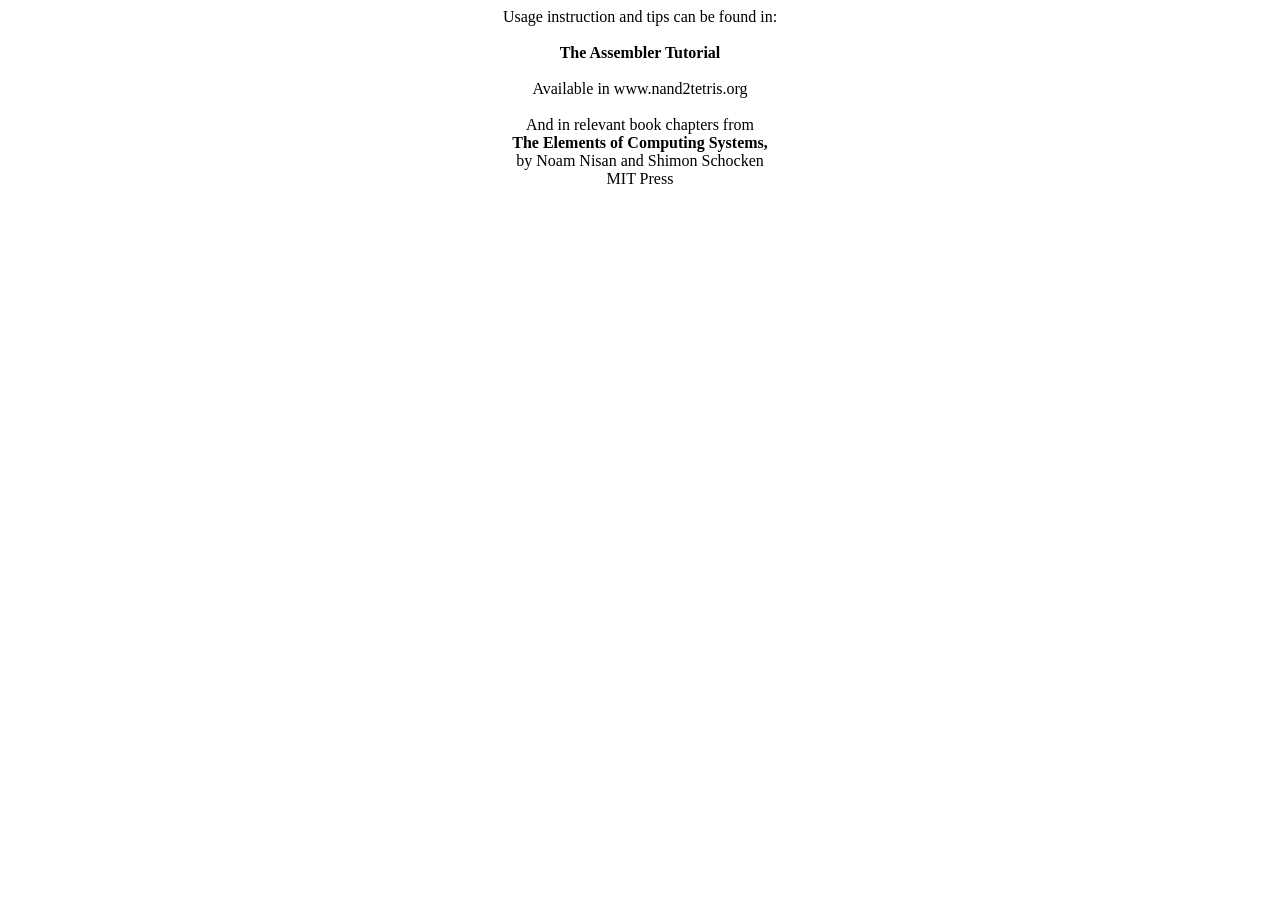
<file: nand2tetris/tools/bin/help/asmUsage.html>
<html xmlns:o="urn:schemas-microsoft-com:office:office"
xmlns:w="urn:schemas-microsoft-com:office:word"
xmlns="http://www.w3.org/TR/REC-html40">

<head>
<meta http-equiv=Content-Type content="text/html; charset=windows-1252">
<meta name=ProgId content=Word.Document>
<meta name=Generator content="Microsoft Word 11">
<meta name=Originator content="Microsoft Word 11">
<link rel=File-List href="asmUsage_files/filelist.xml">
<title>Usage instruction and tips can be found in:</title>
<!--[if gte mso 9]><xml>
 <w:WordDocument>
  <w:GrammarState>Clean</w:GrammarState>
  <w:ValidateAgainstSchemas/>
  <w:SaveIfXMLInvalid>false</w:SaveIfXMLInvalid>
  <w:IgnoreMixedContent>false</w:IgnoreMixedContent>
  <w:AlwaysShowPlaceholderText>false</w:AlwaysShowPlaceholderText>
  <w:BrowserLevel>MicrosoftInternetExplorer4</w:BrowserLevel>
 </w:WordDocument>
</xml><![endif]--><!--[if gte mso 9]><xml>
 <w:LatentStyles DefLockedState="false" LatentStyleCount="156">
 </w:LatentStyles>
</xml><![endif]-->
<style>
<!--
 /* Style Definitions */
 p.MsoNormal, li.MsoNormal, div.MsoNormal
	{mso-style-parent:"";
	margin:0cm;
	margin-bottom:.0001pt;
	mso-pagination:widow-orphan;
	font-size:12.0pt;
	font-family:"Times New Roman";
	mso-fareast-font-family:"Times New Roman";}
p.MsoBodyText, li.MsoBodyText, div.MsoBodyText
	{margin:0cm;
	margin-bottom:.0001pt;
	mso-pagination:widow-orphan;
	font-size:13.0pt;
	font-family:"Times New Roman";
	mso-fareast-font-family:"Times New Roman";}
@page Section1
	{size:612.0pt 792.0pt;
	margin:72.0pt 90.0pt 72.0pt 90.0pt;
	mso-header-margin:36.0pt;
	mso-footer-margin:36.0pt;
	mso-paper-source:0;}
div.Section1
	{page:Section1;}
-->
</style>
<!--[if gte mso 10]>
<style>
 /* Style Definitions */
 table.MsoNormalTable
	{mso-style-name:"Table Normal";
	mso-tstyle-rowband-size:0;
	mso-tstyle-colband-size:0;
	mso-style-noshow:yes;
	mso-style-parent:"";
	mso-padding-alt:0cm 5.4pt 0cm 5.4pt;
	mso-para-margin:0cm;
	mso-para-margin-bottom:.0001pt;
	mso-pagination:widow-orphan;
	font-size:10.0pt;
	font-family:"Times New Roman";
	mso-ansi-language:#0400;
	mso-fareast-language:#0400;
	mso-bidi-language:#0400;}
</style>
<![endif]-->
</head>

<body lang=EN-US style='tab-interval:36.0pt'>

<div class=Section1>

<p class=MsoBodyText align=center style='text-align:center'><span
style='font-size:12.0pt'>Usage instruction and tips can be found in:</span></p>

<p class=MsoBodyText align=center style='text-align:center'><span
style='font-size:12.0pt'>&nbsp;</span></p>

<p class=MsoBodyText align=center style='text-align:center'><b><span
style='font-size:12.0pt'>The Assembler Tutorial</span></b></p>

<p class=MsoBodyText align=center style='text-align:center'><b><span
style='font-size:12.0pt'>&nbsp;</span></b></p>

<p class=MsoBodyText align=center style='text-align:center'><span
style='font-size:12.0pt'>Available in www.nand2tetris.org</span></p>

<p class=MsoBodyText align=center style='text-align:center'><span
style='font-size:12.0pt'>&nbsp;</span></p>

<p class=MsoBodyText align=center style='text-align:center'><span
style='font-size:12.0pt'>And in relevant book chapters from </span></p>

<p class=MsoBodyText align=center style='text-align:center'><b><span
style='font-size:12.0pt'>The Elements of Computing Systems,<o:p></o:p></span></b></p>

<p class=MsoBodyText align=center style='text-align:center'><span
style='font-size:12.0pt'>by Noam Nisan and Shimon Schocken</span></p>

<p class=MsoBodyText align=center style='text-align:center'><span
style='font-size:12.0pt'>MIT Press</span></p>

<p class=MsoNormal>&nbsp;</p>

</div>

</body>

</html>
</file>
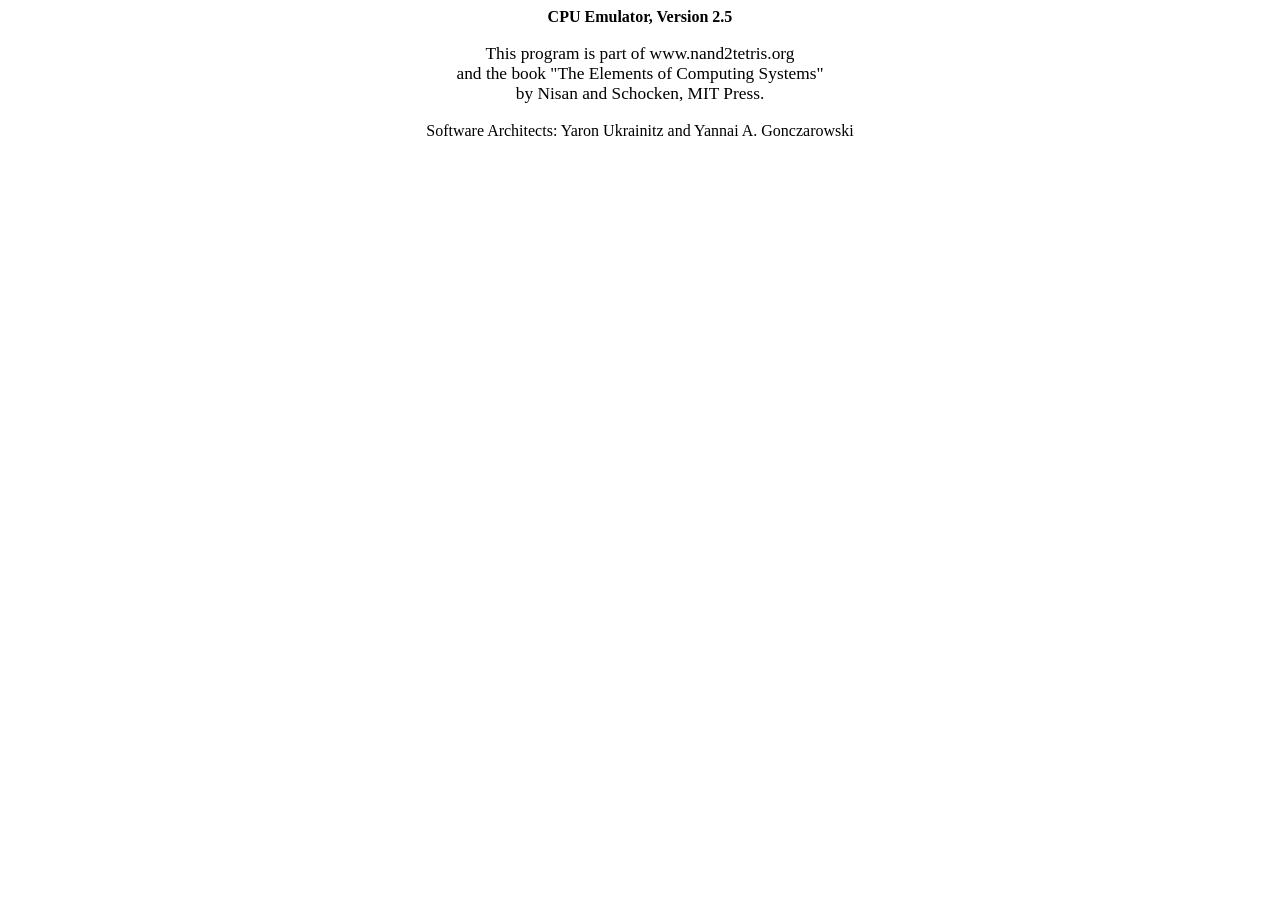
<file: nand2tetris/tools/bin/help/cpuAbout.html>
<html xmlns:o="urn:schemas-microsoft-com:office:office"
xmlns:w="urn:schemas-microsoft-com:office:word"
xmlns="http://www.w3.org/TR/REC-html40">

<head>
<meta http-equiv=Content-Type content="text/html; charset=windows-1252">
<meta name=ProgId content=Word.Document>
<meta name=Generator content="Microsoft Word 10">
<meta name=Originator content="Microsoft Word 10">
<link rel=File-List href="cpuAbout_files/filelist.xml">
<title>About CPU Emulator</title>
<!--[if gte mso 9]><xml>
 <w:WordDocument>
  <w:GrammarState>Clean</w:GrammarState>
  <w:BrowserLevel>MicrosoftInternetExplorer4</w:BrowserLevel>
 </w:WordDocument>
</xml><![endif]-->
<style>
<!--
 /* Style Definitions */
 p.MsoNormal, li.MsoNormal, div.MsoNormal
	{mso-style-parent:"";
	margin:0in;
	margin-bottom:.0001pt;
	mso-pagination:widow-orphan;
	font-size:12.0pt;
	font-family:"Times New Roman";
	mso-fareast-font-family:"Times New Roman";}
p.MsoBodyText, li.MsoBodyText, div.MsoBodyText
	{margin:0in;
	margin-bottom:.0001pt;
	mso-pagination:widow-orphan;
	font-size:13.0pt;
	font-family:"Times New Roman";
	mso-fareast-font-family:"Times New Roman";}
@page Section1
	{size:8.5in 11.0in;
	margin:1.0in 1.25in 1.0in 1.25in;
	mso-header-margin:.5in;
	mso-footer-margin:.5in;
	mso-paper-source:0;}
div.Section1
	{page:Section1;}
-->
</style>
<!--[if gte mso 10]>
<style>
 /* Style Definitions */
 table.MsoNormalTable
	{mso-style-name:"Table Normal";
	mso-tstyle-rowband-size:0;
	mso-tstyle-colband-size:0;
	mso-style-noshow:yes;
	mso-style-parent:"";
	mso-padding-alt:0in 5.4pt 0in 5.4pt;
	mso-para-margin:0in;
	mso-para-margin-bottom:.0001pt;
	mso-pagination:widow-orphan;
	font-size:10.0pt;
	font-family:"Times New Roman";}
</style>
<![endif]-->
</head>

<body lang=EN-US style='tab-interval:.5in'>

<div class=Section1>

<p class=MsoBodyText align=center style='text-align:center'><b><span
style='font-size:12.0pt'>CPU Emulator, Version 2.5</span></b></p>

<p class=MsoBodyText align=center style='text-align:center'><span
style='font-size:12.0pt'>&nbsp;</span></p>

<p class=MsoBodyText align=center style='text-align:center'>This program is
part of www.nand2tetris.org<o:p></o:p></p>

<p class=MsoBodyText align=center style='text-align:center'><span class=GramE>and</span>
the book &quot;The Elements of Computing Systems&quot;<o:p></o:p></p>

<p class=MsoBodyText align=center style='text-align:center'><span class=GramE>by</span>
Nisan and Schocken, MIT Press.</p>

<p class=MsoBodyText align=center style='text-align:center'><span
style='font-size:12.0pt'>&nbsp;</span></p>

<p class=MsoBodyText align=center style='text-align:center'><span
style='font-size:12.0pt'>Software Architects: Yaron Ukrainitz and Yannai A. Gonczarowski</span></p>

<p class=MsoNormal>&nbsp;</p>

</div>

</body>

</html>
</file>
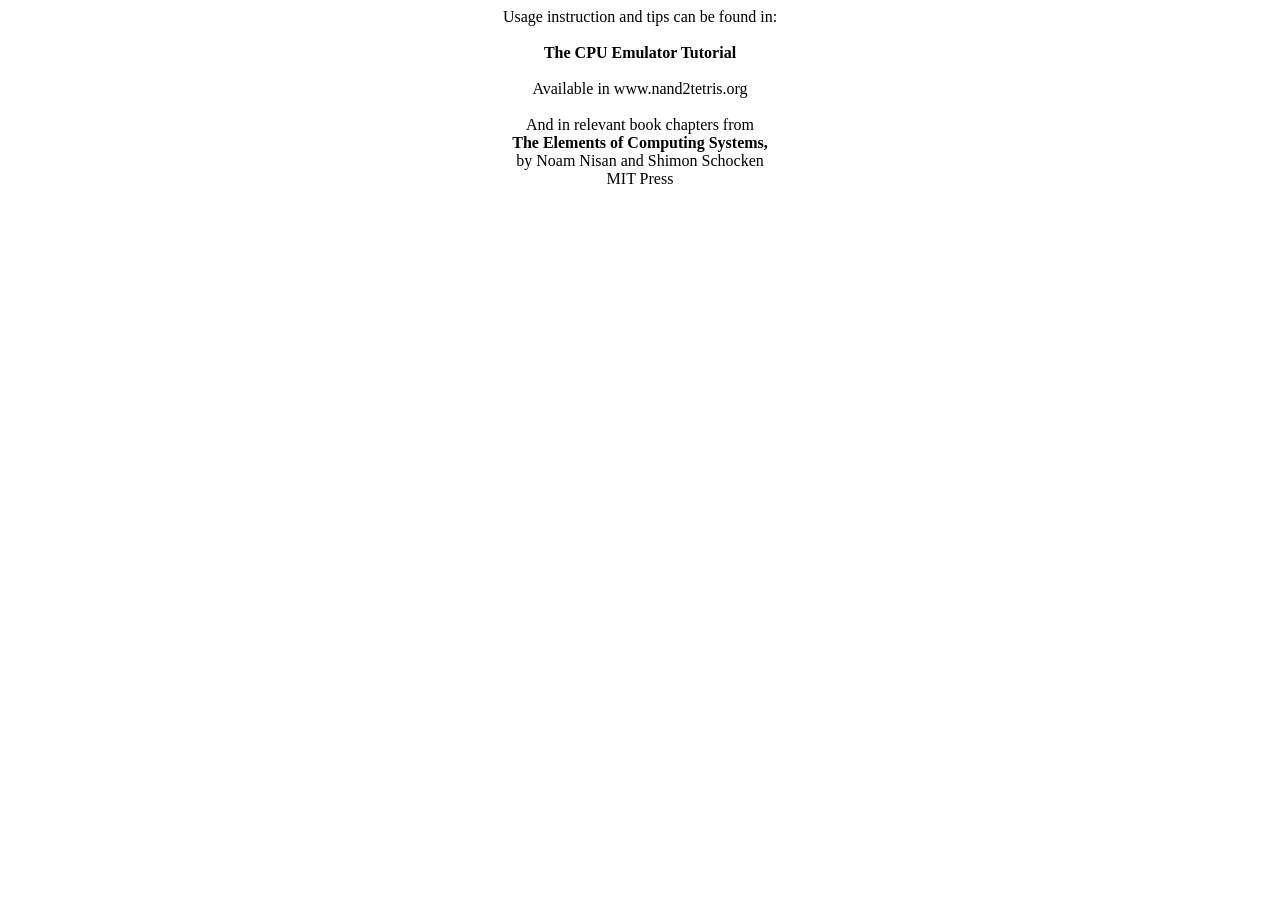
<file: nand2tetris/tools/bin/help/cpuUsage.html>
<html xmlns:o="urn:schemas-microsoft-com:office:office"
xmlns:w="urn:schemas-microsoft-com:office:word"
xmlns="http://www.w3.org/TR/REC-html40">

<head>
<meta http-equiv=Content-Type content="text/html; charset=windows-1252">
<meta name=ProgId content=Word.Document>
<meta name=Generator content="Microsoft Word 11">
<meta name=Originator content="Microsoft Word 11">
<link rel=File-List href="cpuUsage_files/filelist.xml">
<title>Usage instruction and tips can be found in:</title>
<!--[if gte mso 9]><xml>
 <w:WordDocument>
  <w:GrammarState>Clean</w:GrammarState>
  <w:ValidateAgainstSchemas/>
  <w:SaveIfXMLInvalid>false</w:SaveIfXMLInvalid>
  <w:IgnoreMixedContent>false</w:IgnoreMixedContent>
  <w:AlwaysShowPlaceholderText>false</w:AlwaysShowPlaceholderText>
  <w:BrowserLevel>MicrosoftInternetExplorer4</w:BrowserLevel>
 </w:WordDocument>
</xml><![endif]--><!--[if gte mso 9]><xml>
 <w:LatentStyles DefLockedState="false" LatentStyleCount="156">
 </w:LatentStyles>
</xml><![endif]-->
<style>
<!--
 /* Style Definitions */
 p.MsoNormal, li.MsoNormal, div.MsoNormal
	{mso-style-parent:"";
	margin:0cm;
	margin-bottom:.0001pt;
	mso-pagination:widow-orphan;
	font-size:12.0pt;
	font-family:"Times New Roman";
	mso-fareast-font-family:"Times New Roman";}
p.MsoBodyText, li.MsoBodyText, div.MsoBodyText
	{margin:0cm;
	margin-bottom:.0001pt;
	mso-pagination:widow-orphan;
	font-size:13.0pt;
	font-family:"Times New Roman";
	mso-fareast-font-family:"Times New Roman";}
@page Section1
	{size:612.0pt 792.0pt;
	margin:72.0pt 90.0pt 72.0pt 90.0pt;
	mso-header-margin:36.0pt;
	mso-footer-margin:36.0pt;
	mso-paper-source:0;}
div.Section1
	{page:Section1;}
-->
</style>
<!--[if gte mso 10]>
<style>
 /* Style Definitions */
 table.MsoNormalTable
	{mso-style-name:"Table Normal";
	mso-tstyle-rowband-size:0;
	mso-tstyle-colband-size:0;
	mso-style-noshow:yes;
	mso-style-parent:"";
	mso-padding-alt:0cm 5.4pt 0cm 5.4pt;
	mso-para-margin:0cm;
	mso-para-margin-bottom:.0001pt;
	mso-pagination:widow-orphan;
	font-size:10.0pt;
	font-family:"Times New Roman";
	mso-ansi-language:#0400;
	mso-fareast-language:#0400;
	mso-bidi-language:#0400;}
</style>
<![endif]-->
</head>

<body lang=EN-US style='tab-interval:36.0pt'>

<div class=Section1>

<p class=MsoBodyText align=center style='text-align:center'><span
style='font-size:12.0pt'>Usage instruction and tips can be found in:</span></p>

<p class=MsoBodyText align=center style='text-align:center'><span
style='font-size:12.0pt'>&nbsp;</span></p>

<p class=MsoBodyText align=center style='text-align:center'><b><span
style='font-size:12.0pt'>The CPU Emulator Tutorial</span></b></p>

<p class=MsoBodyText align=center style='text-align:center'><b><span
style='font-size:12.0pt'>&nbsp;</span></b></p>

<p class=MsoBodyText align=center style='text-align:center'><span
style='font-size:12.0pt'>Available in www.nand2tetris.org</span></p>

<p class=MsoBodyText align=center style='text-align:center'><span
style='font-size:12.0pt'>&nbsp;</span></p>

<p class=MsoBodyText align=center style='text-align:center'><span
style='font-size:12.0pt'>And in relevant book chapters from </span></p>

<p class=MsoBodyText align=center style='text-align:center'><b><span
style='font-size:12.0pt'>The Elements of Computing Systems,<o:p></o:p></span></b></p>

<p class=MsoBodyText align=center style='text-align:center'><span
style='font-size:12.0pt'>by Noam Nisan and Shimon Schocken</span></p>

<p class=MsoBodyText align=center style='text-align:center'><span
style='font-size:12.0pt'>MIT Press</span></p>

<p class=MsoNormal>&nbsp;</p>

</div>

</body>

</html>
</file>
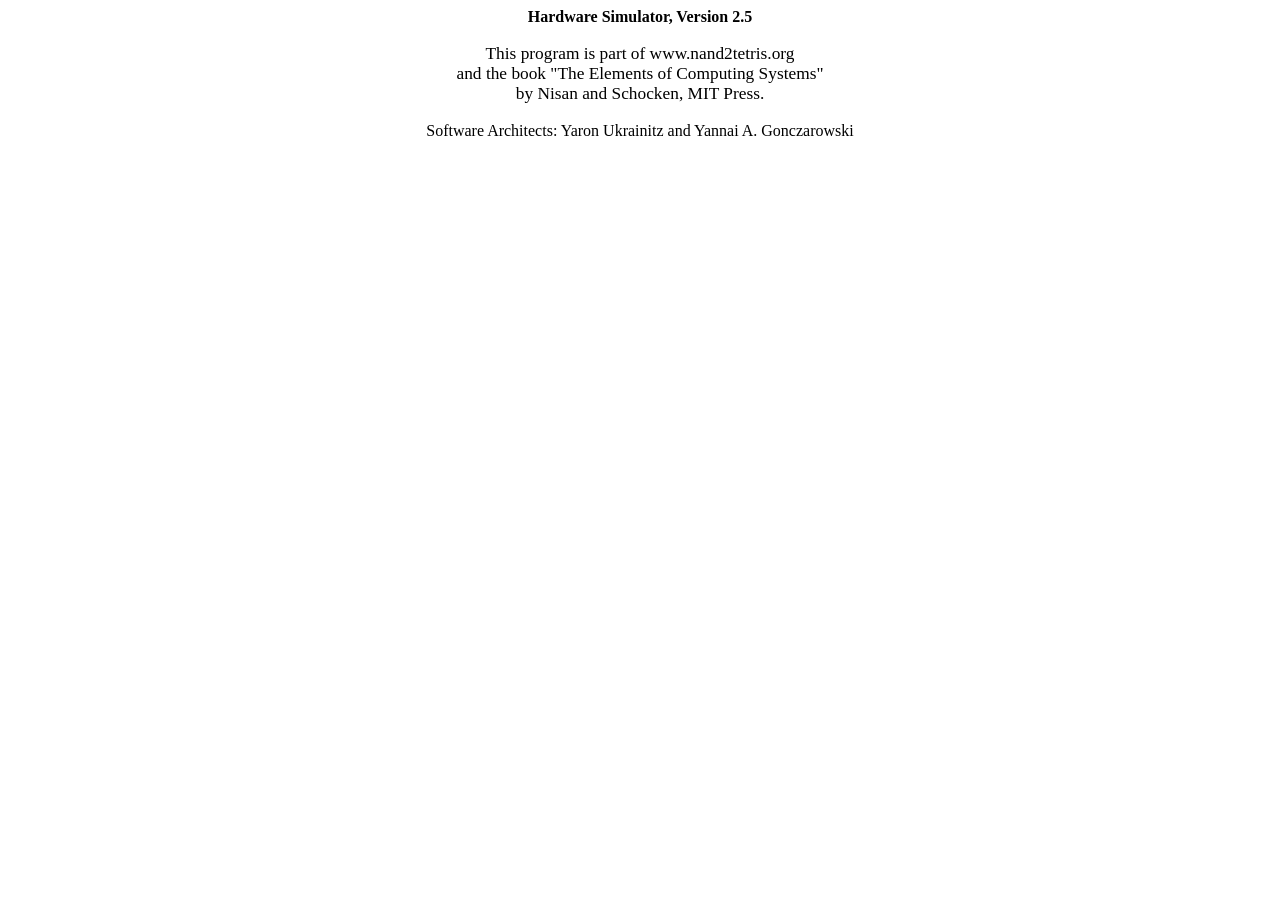
<file: nand2tetris/tools/bin/help/hwAbout.html>
<html xmlns:o="urn:schemas-microsoft-com:office:office"
xmlns:w="urn:schemas-microsoft-com:office:word"
xmlns="http://www.w3.org/TR/REC-html40">

<head>
<meta http-equiv=Content-Type content="text/html; charset=windows-1252">
<meta name=ProgId content=Word.Document>
<meta name=Generator content="Microsoft Word 10">
<meta name=Originator content="Microsoft Word 10">
<link rel=File-List href="hwAbout_files/filelist.xml">
<title>About Hardware Simulator</title>
<!--[if gte mso 9]><xml>
 <w:WordDocument>
  <w:GrammarState>Clean</w:GrammarState>
  <w:BrowserLevel>MicrosoftInternetExplorer4</w:BrowserLevel>
 </w:WordDocument>
</xml><![endif]-->
<style>
<!--
 /* Style Definitions */
 p.MsoNormal, li.MsoNormal, div.MsoNormal
	{mso-style-parent:"";
	margin:0in;
	margin-bottom:.0001pt;
	mso-pagination:widow-orphan;
	font-size:12.0pt;
	font-family:"Times New Roman";
	mso-fareast-font-family:"Times New Roman";}
p.MsoBodyText, li.MsoBodyText, div.MsoBodyText
	{margin:0in;
	margin-bottom:.0001pt;
	mso-pagination:widow-orphan;
	font-size:13.0pt;
	font-family:"Times New Roman";
	mso-fareast-font-family:"Times New Roman";}
@page Section1
	{size:8.5in 11.0in;
	margin:1.0in 1.25in 1.0in 1.25in;
	mso-header-margin:.5in;
	mso-footer-margin:.5in;
	mso-paper-source:0;}
div.Section1
	{page:Section1;}
-->
</style>
<!--[if gte mso 10]>
<style>
 /* Style Definitions */
 table.MsoNormalTable
	{mso-style-name:"Table Normal";
	mso-tstyle-rowband-size:0;
	mso-tstyle-colband-size:0;
	mso-style-noshow:yes;
	mso-style-parent:"";
	mso-padding-alt:0in 5.4pt 0in 5.4pt;
	mso-para-margin:0in;
	mso-para-margin-bottom:.0001pt;
	mso-pagination:widow-orphan;
	font-size:10.0pt;
	font-family:"Times New Roman";}
</style>
<![endif]-->
</head>

<body lang=EN-US style='tab-interval:.5in'>

<div class=Section1>

<p class=MsoBodyText align=center style='text-align:center'><b><span
style='font-size:12.0pt'>Hardware Simulator, Version 2.5</span></b></p>

<p class=MsoBodyText align=center style='text-align:center'><span
style='font-size:12.0pt'>&nbsp;</span></p>

<p class=MsoBodyText align=center style='text-align:center'>This program is
part of www.nand2tetris.org<o:p></o:p></p>

<p class=MsoBodyText align=center style='text-align:center'><span class=GramE>and</span>
the book &quot;The Elements of Computing Systems&quot;<o:p></o:p></p>

<p class=MsoBodyText align=center style='text-align:center'><span class=GramE>by</span>
Nisan and Schocken, MIT Press.</p>

<p class=MsoBodyText align=center style='text-align:center'><span
style='font-size:12.0pt'>&nbsp;</span></p>

<p class=MsoBodyText align=center style='text-align:center'><span
style='font-size:12.0pt'>Software Architects: Yaron Ukrainitz and Yannai A. Gonczarowski</span></p>

<p class=MsoNormal>&nbsp;</p>

</div>

</body>

</html>
</file>
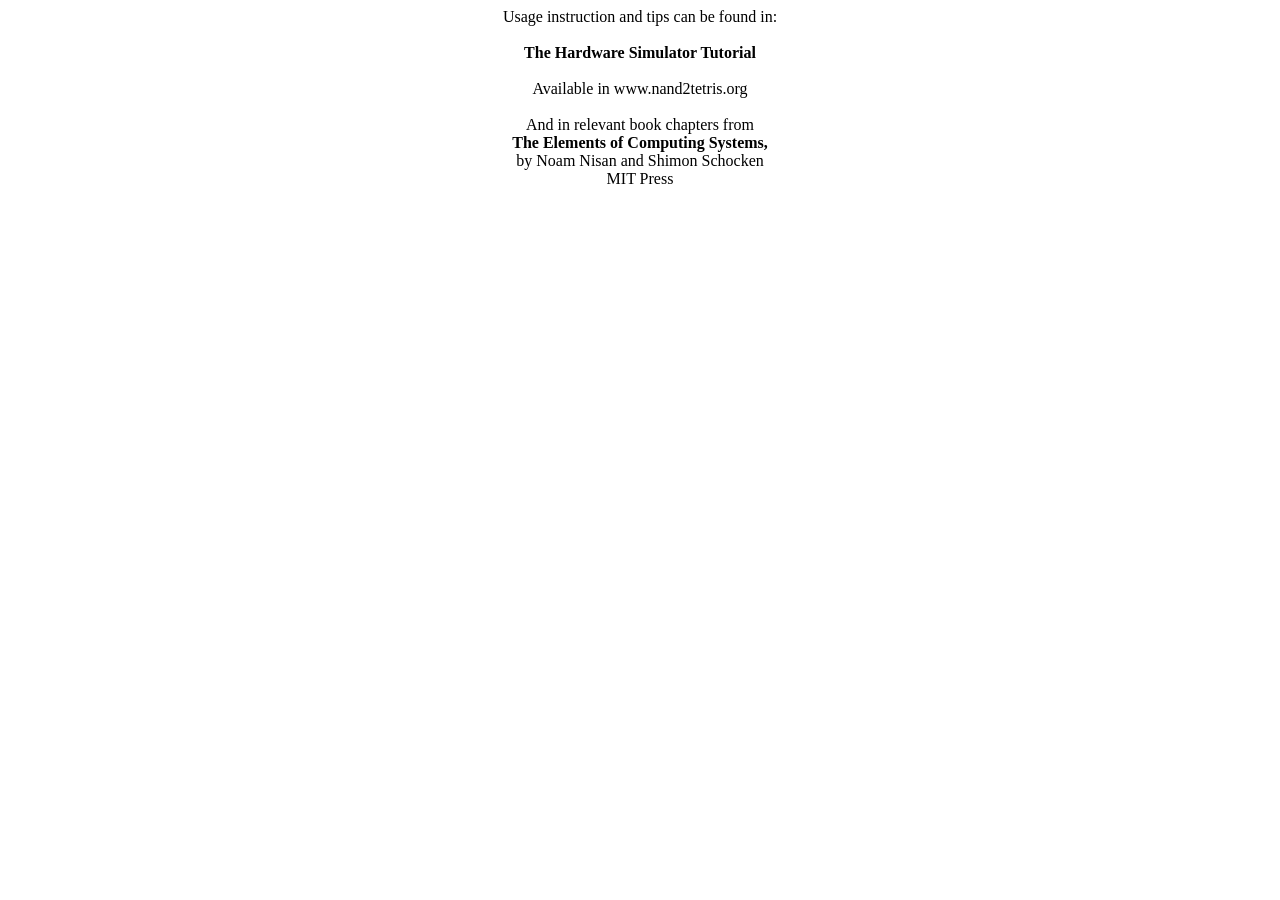
<file: nand2tetris/tools/bin/help/hwUsage.html>
<html xmlns:o="urn:schemas-microsoft-com:office:office"
xmlns:w="urn:schemas-microsoft-com:office:word"
xmlns="http://www.w3.org/TR/REC-html40">

<head>
<meta http-equiv=Content-Type content="text/html; charset=windows-1252">
<meta name=ProgId content=Word.Document>
<meta name=Generator content="Microsoft Word 11">
<meta name=Originator content="Microsoft Word 11">
<link rel=File-List href="hwUsage_files/filelist.xml">
<title>Usage instruction and tips can be found in:</title>
<!--[if gte mso 9]><xml>
 <w:WordDocument>
  <w:GrammarState>Clean</w:GrammarState>
  <w:ValidateAgainstSchemas/>
  <w:SaveIfXMLInvalid>false</w:SaveIfXMLInvalid>
  <w:IgnoreMixedContent>false</w:IgnoreMixedContent>
  <w:AlwaysShowPlaceholderText>false</w:AlwaysShowPlaceholderText>
  <w:BrowserLevel>MicrosoftInternetExplorer4</w:BrowserLevel>
 </w:WordDocument>
</xml><![endif]--><!--[if gte mso 9]><xml>
 <w:LatentStyles DefLockedState="false" LatentStyleCount="156">
 </w:LatentStyles>
</xml><![endif]-->
<style>
<!--
 /* Style Definitions */
 p.MsoNormal, li.MsoNormal, div.MsoNormal
	{mso-style-parent:"";
	margin:0cm;
	margin-bottom:.0001pt;
	mso-pagination:widow-orphan;
	font-size:12.0pt;
	font-family:"Times New Roman";
	mso-fareast-font-family:"Times New Roman";}
p.MsoBodyText, li.MsoBodyText, div.MsoBodyText
	{margin:0cm;
	margin-bottom:.0001pt;
	mso-pagination:widow-orphan;
	font-size:13.0pt;
	font-family:"Times New Roman";
	mso-fareast-font-family:"Times New Roman";}
@page Section1
	{size:612.0pt 792.0pt;
	margin:72.0pt 90.0pt 72.0pt 90.0pt;
	mso-header-margin:36.0pt;
	mso-footer-margin:36.0pt;
	mso-paper-source:0;}
div.Section1
	{page:Section1;}
-->
</style>
<!--[if gte mso 10]>
<style>
 /* Style Definitions */
 table.MsoNormalTable
	{mso-style-name:"Table Normal";
	mso-tstyle-rowband-size:0;
	mso-tstyle-colband-size:0;
	mso-style-noshow:yes;
	mso-style-parent:"";
	mso-padding-alt:0cm 5.4pt 0cm 5.4pt;
	mso-para-margin:0cm;
	mso-para-margin-bottom:.0001pt;
	mso-pagination:widow-orphan;
	font-size:10.0pt;
	font-family:"Times New Roman";
	mso-ansi-language:#0400;
	mso-fareast-language:#0400;
	mso-bidi-language:#0400;}
</style>
<![endif]-->
</head>

<body lang=EN-US style='tab-interval:36.0pt'>

<div class=Section1>

<p class=MsoBodyText align=center style='text-align:center'><span
style='font-size:12.0pt'>Usage instruction and tips can be found in:</span></p>

<p class=MsoBodyText align=center style='text-align:center'><span
style='font-size:12.0pt'>&nbsp;</span></p>

<p class=MsoBodyText align=center style='text-align:center'><b><span
style='font-size:12.0pt'>The Hardware Simulator Tutorial</span></b></p>

<p class=MsoBodyText align=center style='text-align:center'><b><span
style='font-size:12.0pt'>&nbsp;</span></b></p>

<p class=MsoBodyText align=center style='text-align:center'><span
style='font-size:12.0pt'>Available in www.nand2tetris.org</span></p>

<p class=MsoBodyText align=center style='text-align:center'><span
style='font-size:12.0pt'>&nbsp;</span></p>

<p class=MsoBodyText align=center style='text-align:center'><span
style='font-size:12.0pt'>And in relevant book chapters from </span></p>

<p class=MsoBodyText align=center style='text-align:center'><b><span
style='font-size:12.0pt'>The Elements of Computing Systems,<o:p></o:p></span></b></p>

<p class=MsoBodyText align=center style='text-align:center'><span
style='font-size:12.0pt'>by Noam Nisan and Shimon Schocken</span></p>

<p class=MsoBodyText align=center style='text-align:center'><span
style='font-size:12.0pt'>MIT Press</span></p>

<p class=MsoNormal>&nbsp;</p>

</div>

</body>

</html>
</file>
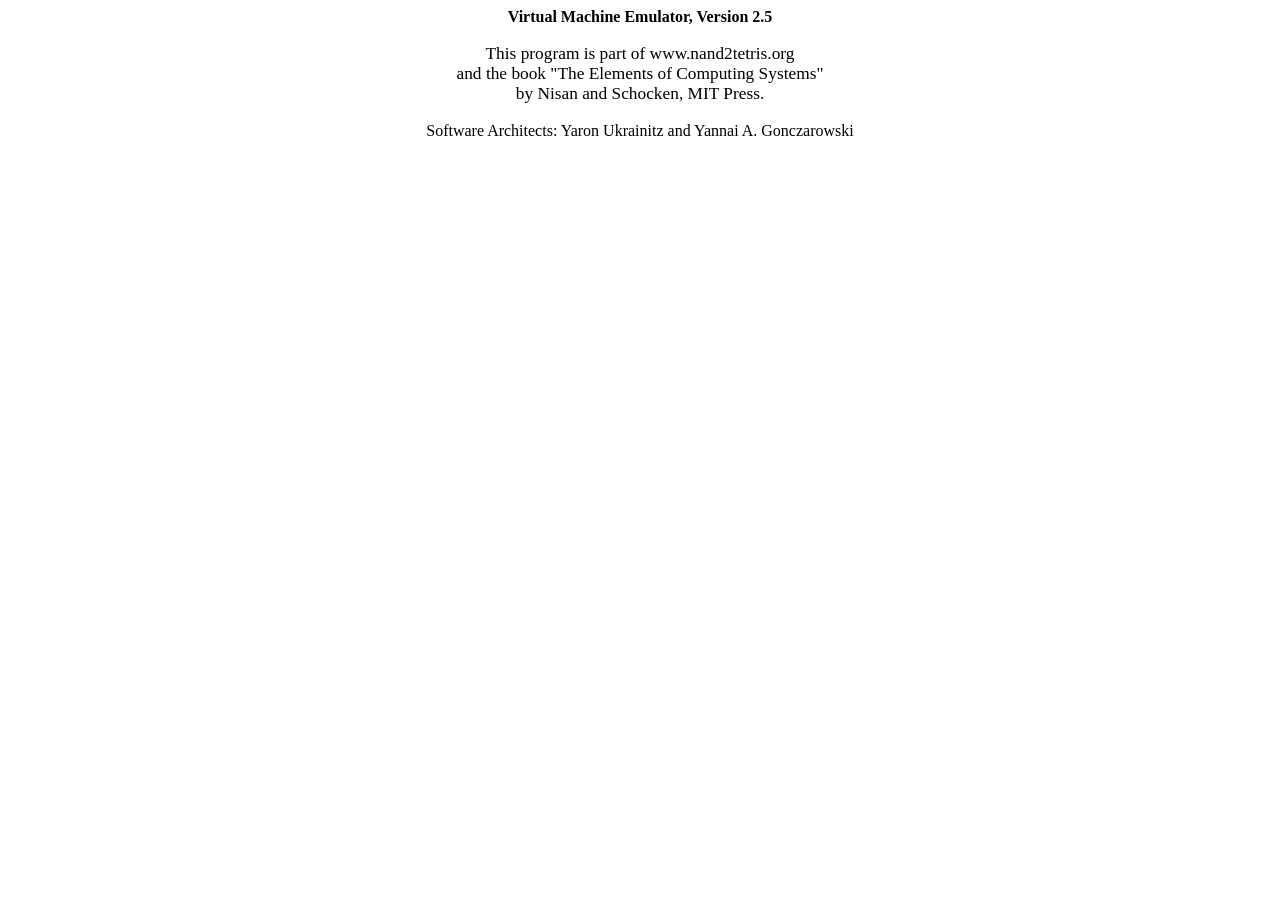
<file: nand2tetris/tools/bin/help/vmAbout.html>
<html xmlns:o="urn:schemas-microsoft-com:office:office"
xmlns:w="urn:schemas-microsoft-com:office:word"
xmlns="http://www.w3.org/TR/REC-html40">

<head>
<meta http-equiv=Content-Type content="text/html; charset=windows-1252">
<meta name=ProgId content=Word.Document>
<meta name=Generator content="Microsoft Word 11">
<meta name=Originator content="Microsoft Word 11">
<link rel=File-List href="vmAbout_files/filelist.xml">
<title>About Virtual Machine Emulator</title>
<!--[if gte mso 9]><xml>
 <w:WordDocument>
  <w:GrammarState>Clean</w:GrammarState>
  <w:ValidateAgainstSchemas/>
  <w:SaveIfXMLInvalid>false</w:SaveIfXMLInvalid>
  <w:IgnoreMixedContent>false</w:IgnoreMixedContent>
  <w:AlwaysShowPlaceholderText>false</w:AlwaysShowPlaceholderText>
  <w:BrowserLevel>MicrosoftInternetExplorer4</w:BrowserLevel>
 </w:WordDocument>
</xml><![endif]--><!--[if gte mso 9]><xml>
 <w:LatentStyles DefLockedState="false" LatentStyleCount="156">
 </w:LatentStyles>
</xml><![endif]-->
<style>
<!--
 /* Style Definitions */
 p.MsoNormal, li.MsoNormal, div.MsoNormal
	{mso-style-parent:"";
	margin:0cm;
	margin-bottom:.0001pt;
	mso-pagination:widow-orphan;
	font-size:12.0pt;
	font-family:"Times New Roman";
	mso-fareast-font-family:"Times New Roman";}
p.MsoBodyText, li.MsoBodyText, div.MsoBodyText
	{margin:0cm;
	margin-bottom:.0001pt;
	mso-pagination:widow-orphan;
	font-size:13.0pt;
	font-family:"Times New Roman";
	mso-fareast-font-family:"Times New Roman";}
span.GramE
	{mso-style-name:"";
	mso-gram-e:yes;}
@page Section1
	{size:612.0pt 792.0pt;
	margin:72.0pt 90.0pt 72.0pt 90.0pt;
	mso-header-margin:36.0pt;
	mso-footer-margin:36.0pt;
	mso-paper-source:0;}
div.Section1
	{page:Section1;}
-->
</style>
<!--[if gte mso 10]>
<style>
 /* Style Definitions */
 table.MsoNormalTable
	{mso-style-name:"Table Normal";
	mso-tstyle-rowband-size:0;
	mso-tstyle-colband-size:0;
	mso-style-noshow:yes;
	mso-style-parent:"";
	mso-padding-alt:0cm 5.4pt 0cm 5.4pt;
	mso-para-margin:0cm;
	mso-para-margin-bottom:.0001pt;
	mso-pagination:widow-orphan;
	font-size:10.0pt;
	font-family:"Times New Roman";
	mso-ansi-language:#0400;
	mso-fareast-language:#0400;
	mso-bidi-language:#0400;}
</style>
<![endif]-->
</head>

<body lang=EN-US style='tab-interval:36.0pt'>

<div class=Section1>

<p class=MsoBodyText align=center style='text-align:center'><b><span
style='font-size:12.0pt'>Virtual Machine Emulator, Version 2.5</span></b></p>

<p class=MsoBodyText align=center style='text-align:center'><span
style='font-size:12.0pt'>&nbsp;</span></p>

<p class=MsoBodyText align=center style='text-align:center'>This program is
part of www.nand2tetris.org<o:p></o:p></p>

<p class=MsoBodyText align=center style='text-align:center'><span class=GramE>and</span>
the book &quot;The Elements of Computing Systems&quot;<o:p></o:p></p>

<p class=MsoBodyText align=center style='text-align:center'><span class=GramE>by</span>
Nisan and Schocken, MIT Press.</p>

<p class=MsoBodyText align=center style='text-align:center'><span
style='font-size:12.0pt'>&nbsp;</span></p>

<p class=MsoBodyText align=center style='text-align:center'><span
style='font-size:12.0pt'>Software Architects: Yaron Ukrainitz and Yannai A.
Gonczarowski</span></p>

<p class=MsoNormal>&nbsp;</p>

</div>

</body>

</html>
</file>
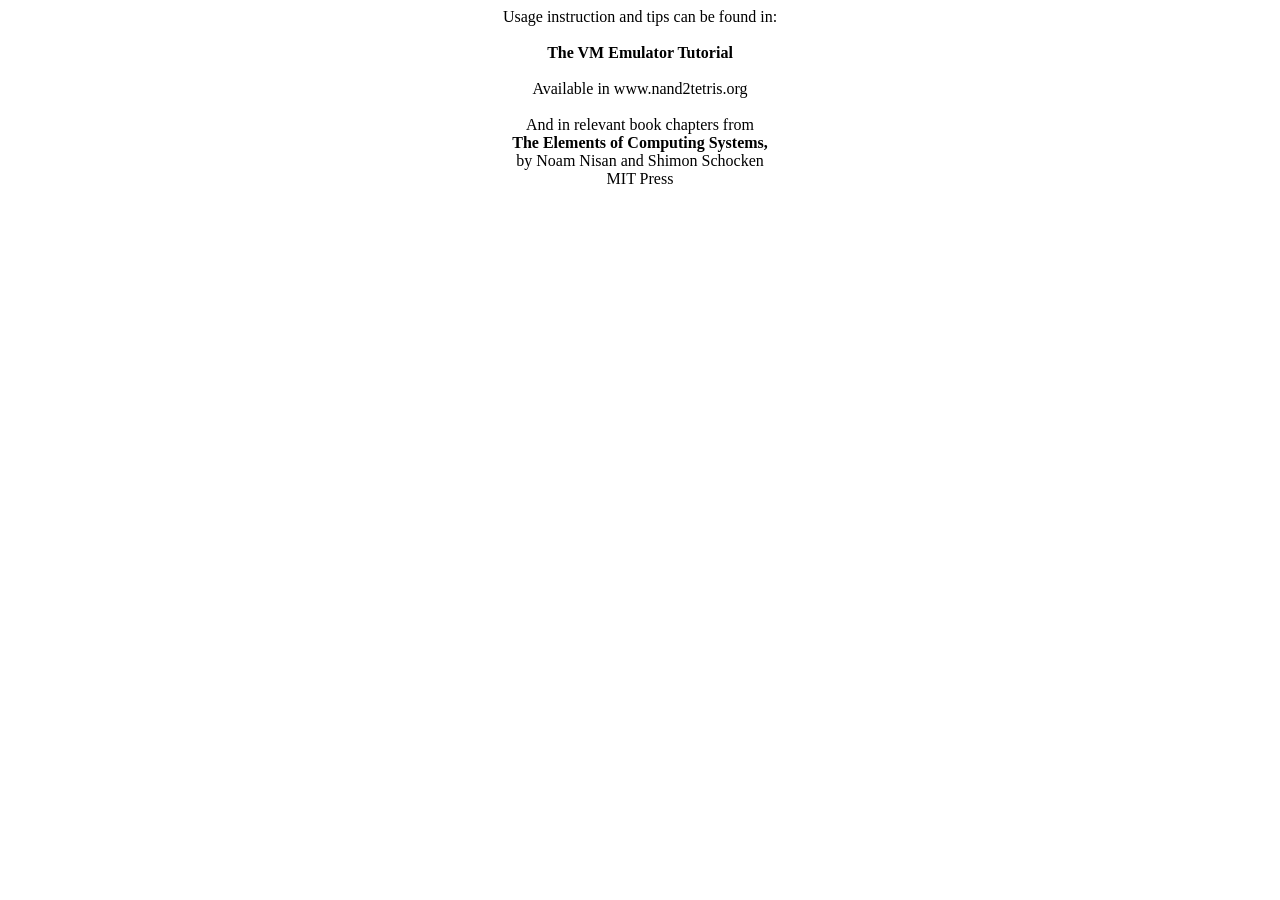
<file: nand2tetris/tools/bin/help/vmUsage.html>
<html xmlns:o="urn:schemas-microsoft-com:office:office"
xmlns:w="urn:schemas-microsoft-com:office:word"
xmlns="http://www.w3.org/TR/REC-html40">

<head>
<meta http-equiv=Content-Type content="text/html; charset=windows-1252">
<meta name=ProgId content=Word.Document>
<meta name=Generator content="Microsoft Word 11">
<meta name=Originator content="Microsoft Word 11">
<link rel=File-List href="vmUsage_files/filelist.xml">
<title>Usage instruction and tips can be found in:</title>
<!--[if gte mso 9]><xml>
 <w:WordDocument>
  <w:GrammarState>Clean</w:GrammarState>
  <w:ValidateAgainstSchemas/>
  <w:SaveIfXMLInvalid>false</w:SaveIfXMLInvalid>
  <w:IgnoreMixedContent>false</w:IgnoreMixedContent>
  <w:AlwaysShowPlaceholderText>false</w:AlwaysShowPlaceholderText>
  <w:BrowserLevel>MicrosoftInternetExplorer4</w:BrowserLevel>
 </w:WordDocument>
</xml><![endif]--><!--[if gte mso 9]><xml>
 <w:LatentStyles DefLockedState="false" LatentStyleCount="156">
 </w:LatentStyles>
</xml><![endif]-->
<style>
<!--
 /* Style Definitions */
 p.MsoNormal, li.MsoNormal, div.MsoNormal
	{mso-style-parent:"";
	margin:0cm;
	margin-bottom:.0001pt;
	mso-pagination:widow-orphan;
	font-size:12.0pt;
	font-family:"Times New Roman";
	mso-fareast-font-family:"Times New Roman";}
p.MsoBodyText, li.MsoBodyText, div.MsoBodyText
	{margin:0cm;
	margin-bottom:.0001pt;
	mso-pagination:widow-orphan;
	font-size:13.0pt;
	font-family:"Times New Roman";
	mso-fareast-font-family:"Times New Roman";}
@page Section1
	{size:612.0pt 792.0pt;
	margin:72.0pt 90.0pt 72.0pt 90.0pt;
	mso-header-margin:36.0pt;
	mso-footer-margin:36.0pt;
	mso-paper-source:0;}
div.Section1
	{page:Section1;}
-->
</style>
<!--[if gte mso 10]>
<style>
 /* Style Definitions */
 table.MsoNormalTable
	{mso-style-name:"Table Normal";
	mso-tstyle-rowband-size:0;
	mso-tstyle-colband-size:0;
	mso-style-noshow:yes;
	mso-style-parent:"";
	mso-padding-alt:0cm 5.4pt 0cm 5.4pt;
	mso-para-margin:0cm;
	mso-para-margin-bottom:.0001pt;
	mso-pagination:widow-orphan;
	font-size:10.0pt;
	font-family:"Times New Roman";
	mso-ansi-language:#0400;
	mso-fareast-language:#0400;
	mso-bidi-language:#0400;}
</style>
<![endif]-->
</head>

<body lang=EN-US style='tab-interval:36.0pt'>

<div class=Section1>

<p class=MsoBodyText align=center style='text-align:center'><span
style='font-size:12.0pt'>Usage instruction and tips can be found in:</span></p>

<p class=MsoBodyText align=center style='text-align:center'><span
style='font-size:12.0pt'>&nbsp;</span></p>

<p class=MsoBodyText align=center style='text-align:center'><b><span
style='font-size:12.0pt'>The VM Emulator Tutorial</span></b></p>

<p class=MsoBodyText align=center style='text-align:center'><b><span
style='font-size:12.0pt'>&nbsp;</span></b></p>

<p class=MsoBodyText align=center style='text-align:center'><span
style='font-size:12.0pt'>Available in www.nand2tetris.org</span></p>

<p class=MsoBodyText align=center style='text-align:center'><span
style='font-size:12.0pt'>&nbsp;</span></p>

<p class=MsoBodyText align=center style='text-align:center'><span
style='font-size:12.0pt'>And in relevant book chapters from </span></p>

<p class=MsoBodyText align=center style='text-align:center'><b><span
style='font-size:12.0pt'>The Elements of Computing Systems,<o:p></o:p></span></b></p>

<p class=MsoBodyText align=center style='text-align:center'><span
style='font-size:12.0pt'>by Noam Nisan and Shimon Schocken<b><o:p></o:p></b></span></p>

<p class=MsoBodyText align=center style='text-align:center'><span
style='font-size:12.0pt'>MIT Press</span></p>

<p class=MsoNormal>&nbsp;</p>

</div>

</body>

</html>
</file>
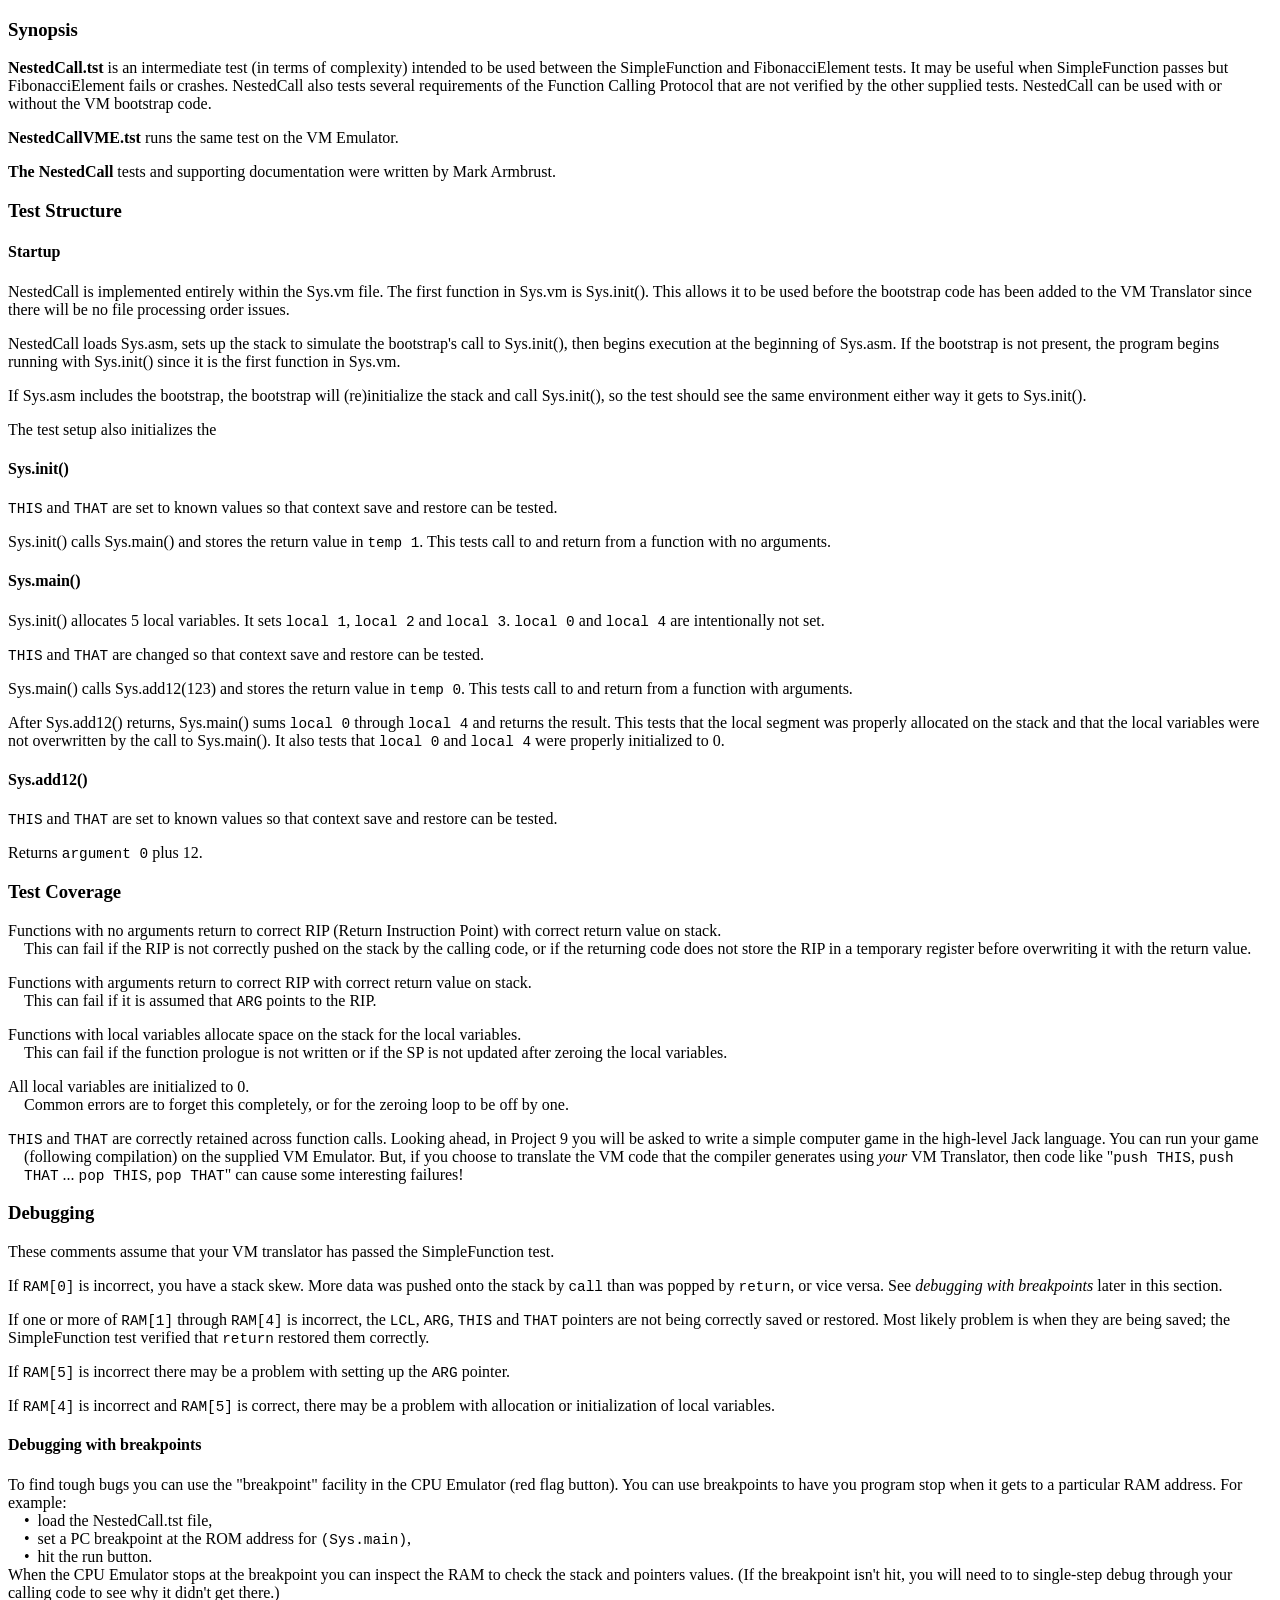
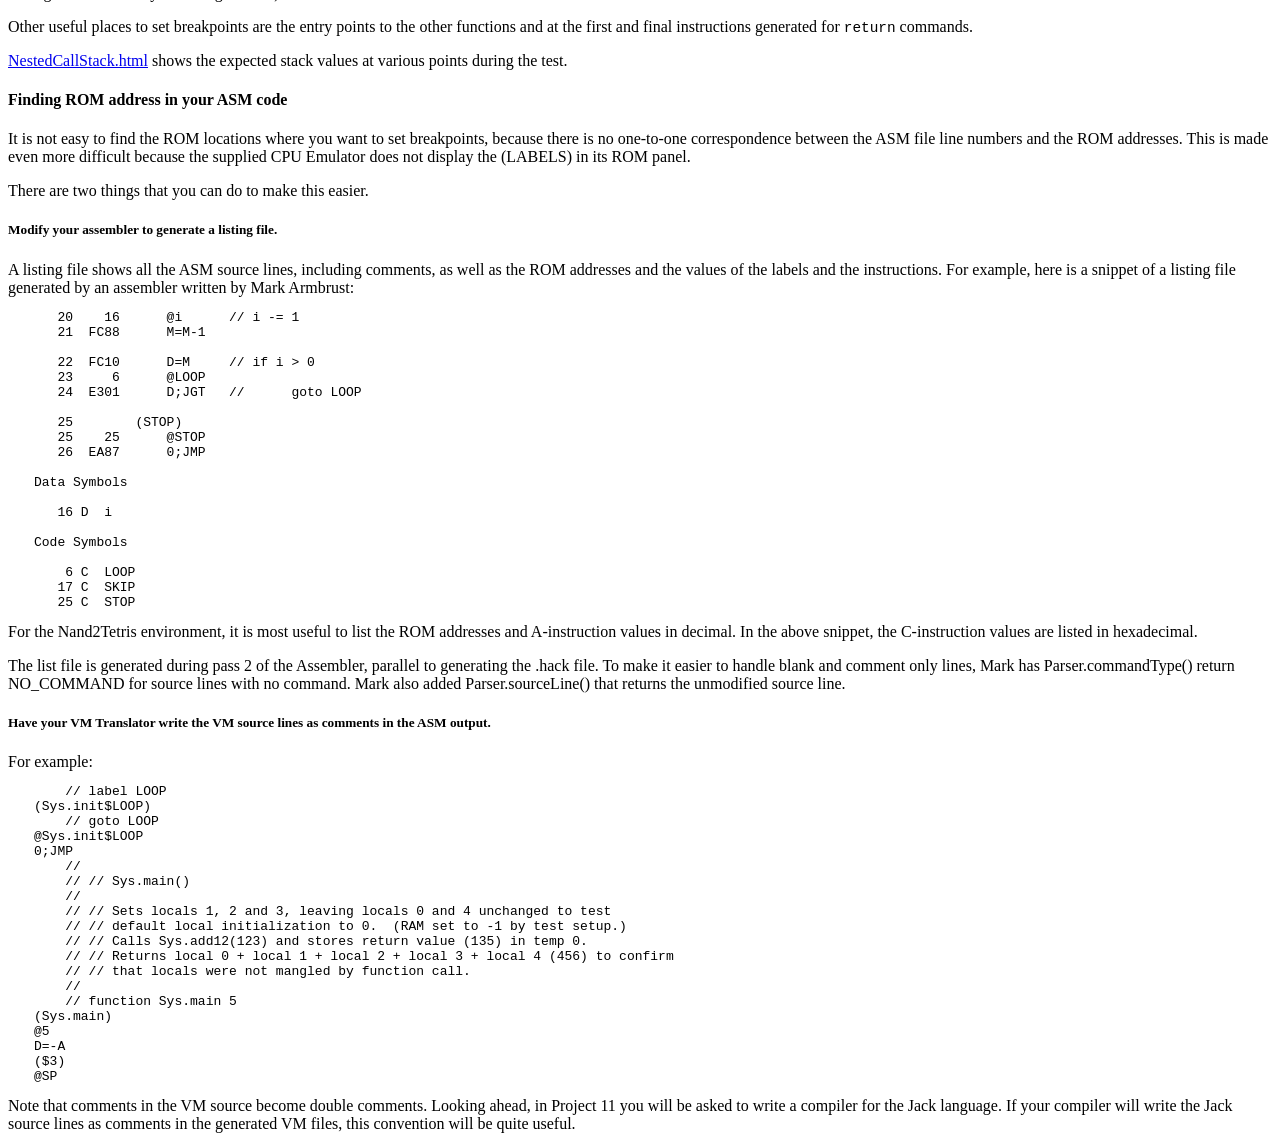
<file: nand2tetris/projects/08/FunctionCalls/NestedCall/NestedCall.html>
<!DOCTYPE html>
<html>
<head>
	<meta http-equiv="Content-Type" content="text/html; charset=utf-8">
	<title>NestedCall.tst &mdash; Nand2Tetris Calling Convention Test</title>
	<style type="text/css">
	.code {font-family:"Courier New", Courier, monospace; font-size:90%;}	
	pre {margin-left:2em;}
	</style>
</head>
<body>
<!-- - - - - - - - - - - - - - - - - - - - - - - - - - - - - - - - - - - - - - - - - - - - - - - -->
<h3>Synopsis</h3>
<b>NestedCall.tst</b> is an intermediate test (in terms of complexity) intended to be used between the SimpleFunction and 
FibonacciElement tests. It may be useful when SimpleFunction passes but FibonacciElement fails or crashes. NestedCall also 
tests several requirements of the Function Calling Protocol that are not verified by the other 
supplied tests. NestedCall can be used with or without the VM bootstrap code.
<p>
<b>NestedCallVME.tst</b> runs the same test on the VM Emulator.
<p>
<b>The NestedCall</b> tests and supporting documentation were written by Mark Armbrust.

<!-- - - - - - - - - - - - - - - - - - - - - - - - - - - - - - - - - - - - - - - - - - - - - - - -->
<h3>Test Structure</h3>
<h4>Startup</h4>
NestedCall is implemented entirely within the Sys.vm file.  The first function in Sys.vm is 
Sys.init().  This allows it to be used before the bootstrap code has been added to the VM Translator 
since there will be no file processing order issues.
<p>
NestedCall loads Sys.asm, sets up the stack to simulate the bootstrap's call to Sys.init(), then 
begins execution at the beginning of Sys.asm.  If the bootstrap is not present, the program begins 
running with Sys.init() since it is the first function in Sys.vm.
<p>
If Sys.asm includes the bootstrap, the bootstrap will (re)initialize the stack and call Sys.init(), 
so the test should see the same environment either way it gets to Sys.init().
<p>
The test setup also initializes the 

<h4>Sys.init()</h4>

<span class="code">THIS</span> and <span class="code">THAT</span> are set to known values so that context save and restore can be tested.
<p>
Sys.init() calls Sys.main() and stores the return value in <span class="code">temp 1</span>.  This tests call to and 
return from a function with no arguments.

<h4>Sys.main()</h4>
Sys.init() allocates 5 local variables.  It sets <span class="code">local 1</span>, <span class="code">local 2</span> and 
<span class="code">local 3</span>.  <span class="code">local 0</span> and <span class="code">local 4</span> are intentionally not set. 
<p> 
<span class="code">THIS</span> and <span class="code">THAT</span> are changed so that context save and restore can be tested.
<p>
Sys.main() calls Sys.add12(123) and stores the return value in <span class="code">temp 0</span>.  This tests call to and 
return from a function with arguments.
<p>
After Sys.add12() returns, Sys.main() sums <span class="code">local 0</span> through <span class="code">local 4</span> and returns the 
result.  This tests that the local segment was properly allocated on the stack and that the local 
variables were not overwritten by the call to Sys.main().  It also tests that <span class="code">local 0</span> and 
<span class="code">local 4</span> were properly initialized to 0.

<h4>Sys.add12()</h4>

<span class="code">THIS</span> and <span class="code">THAT</span> are set to known values so that context save and restore can be tested.
<p>
Returns <span class="code">argument 0</span> plus 12.

<!-- - - - - - - - - - - - - - - - - - - - - - - - - - - - - - - - - - - - - - - - - - - - - - - -->
<h3>Test Coverage</h3>

<p style="margin-left:1em; text-indent:-1em;">
Functions with no arguments return to correct RIP (Return Instruction Point) with correct return value on stack.<br>
This can fail if the RIP is not correctly pushed on the stack by the calling code, or if the returning
code does not store the RIP in a temporary register before overwriting it with the return value.

<p style="margin-left:1em; text-indent:-1em;">
Functions with arguments return to correct RIP with correct return value on stack.<br>
This can fail if it is assumed that <span class="code">ARG</span> points to the RIP.

<p style="margin-left:1em; text-indent:-1em;">
Functions with local variables allocate space on the stack for the local variables.<br>
This can fail if the function prologue is not written or if the SP is not updated after zeroing 
the local variables.

<p style="margin-left:1em; text-indent:-1em;">
All local variables are initialized to 0.<br>
Common errors are to forget this completely, or for the zeroing loop to be off by one.

<p style="margin-left:1em; text-indent:-1em;">
<span class="code">THIS</span> and <span class="code">THAT</span> are correctly retained across function calls. Looking ahead, in Project 9 you will be asked to write a simple computer game in the high-level Jack language. You can run your game (following compilation) on the supplied VM Emulator. But, if you choose to translate the VM code that the compiler generates using <em>your</em> VM Translator, then code like 
"<span class="code">push THIS</span>, <span class="code">push THAT</span> ... <span class="code">pop THIS</span>, <span class="code">pop THAT</span>" can cause some interesting failures!

<!-- - - - - - - - - - - - - - - - - - - - - - - - - - - - - - - - - - - - - - - - - - - - - - - -->
<h3>Debugging</h3>
These comments assume that your VM translator has passed the SimpleFunction test.
<p>
If <span class="code">RAM[0]</span> is incorrect, you have a stack skew.  More data was pushed onto the stack by 
<span class="code">call</span> than was popped by <span class="code">return</span>, or vice versa.  See <i>debugging with 
breakpoints</i> later in this section.
<p>
If one or more of <span class="code">RAM[1]</span> through <span class="code">RAM[4]</span> is incorrect, the <span class="code">LCL</span>, 
<span class="code">ARG</span>, <span class="code">THIS</span> and <span class="code">THAT</span> pointers are not being correctly saved or restored.  
Most likely problem is when they are being saved; the SimpleFunction test verified that 
<span class="code">return</span> restored them correctly.
<p>
If <span class="code">RAM[5]</span> is incorrect there may be a problem with setting up the <span class="code">ARG</span> pointer.  
<p>
If <span class="code">RAM[4]</span> is incorrect and <span class="code">RAM[5]</span> is correct, there may be a problem with 
allocation or initialization of local variables.

<h4>Debugging with breakpoints</h4>

To find tough bugs you can use the "breakpoint" facility in the CPU Emulator (red flag button).  
You can use breakpoints to have you program stop when it gets to a particular RAM address.  For 
example:<br>
&emsp;&bull;&ensp;load the NestedCall.tst file,<br>
&emsp;&bull;&ensp;set a PC breakpoint at the ROM address for <span class="code">(Sys.main)</span>,<br>
&emsp;&bull;&ensp;hit the run button.<br>
When the CPU Emulator stops at the breakpoint you can inspect the RAM to check the stack and pointers values.
(If the breakpoint isn't hit, you will need to to single-step debug through 
your calling code to see why it didn't get there.)
<p>
Other useful places to set breakpoints are the entry points to the other functions and at the 
first and final instructions generated for <span class="code">return</span> commands.
<p>
<a href="NestedCallStack.html">NestedCallStack.html</a> shows the expected stack values at various points 
during the test.

<h4>Finding ROM address in your ASM code</h4>
It is not easy to find the ROM locations where you want to set breakpoints, because there is no 
one-to-one correspondence between the ASM file line numbers and the ROM addresses. This is made even more 
difficult because the supplied CPU Emulator does not display the (LABELS) in its ROM panel.
<p>
There are two things that you can do to make this easier.
<p>
<h5>Modify your assembler to generate a listing file.</h5>
A listing file shows all the ASM source lines, including comments, as well as the ROM addresses and 
the values of the labels and the instructions. For example, here is a snippet of a listing file generated by an assembler written by Mark Armbrust:
<pre>
   20    16      @i      // i -= 1
   21  FC88      M=M-1
             
   22  FC10      D=M     // if i > 0
   23     6      @LOOP
   24  E301      D;JGT   //      goto LOOP
             
   25        (STOP)
   25    25      @STOP
   26  EA87      0;JMP

Data Symbols

   16 D  i

Code Symbols

    6 C  LOOP
   17 C  SKIP
   25 C  STOP
</pre>
For the Nand2Tetris environment, it is most useful to list the ROM addresses and A-instruction 
values in decimal.  In the above snippet, the C-instruction values are 
listed in hexadecimal.
<p>
The list file is generated during pass 2 of the Assembler, parallel to generating the .hack file.  To 
make it easier to handle blank and comment only lines, Mark has Parser.commandType() return 
NO_COMMAND for source lines with no command. Mark also added Parser.sourceLine() that returns the 
unmodified source line.
<p>
<h5>Have your VM Translator write the VM source lines as comments in the ASM output.</h5>
For example:
<pre>
    // label LOOP
(Sys.init$LOOP)
    // goto LOOP
@Sys.init$LOOP
0;JMP
    //
    // // Sys.main()
    // 
    // // Sets locals 1, 2 and 3, leaving locals 0 and 4 unchanged to test
    // // default local initialization to 0.  (RAM set to -1 by test setup.)
    // // Calls Sys.add12(123) and stores return value (135) in temp 0.
    // // Returns local 0 + local 1 + local 2 + local 3 + local 4 (456) to confirm
    // // that locals were not mangled by function call.
    // 
    // function Sys.main 5
(Sys.main)
@5
D=-A
($3)
@SP
</pre>
Note that comments in the VM source become double comments. Looking ahead, in Project 11 you will be asked to write a compiler for the Jack language. If your compiler will write the Jack source lines as comments in the 
generated VM files, this convention will be quite useful.

</body>
</html>
</file>
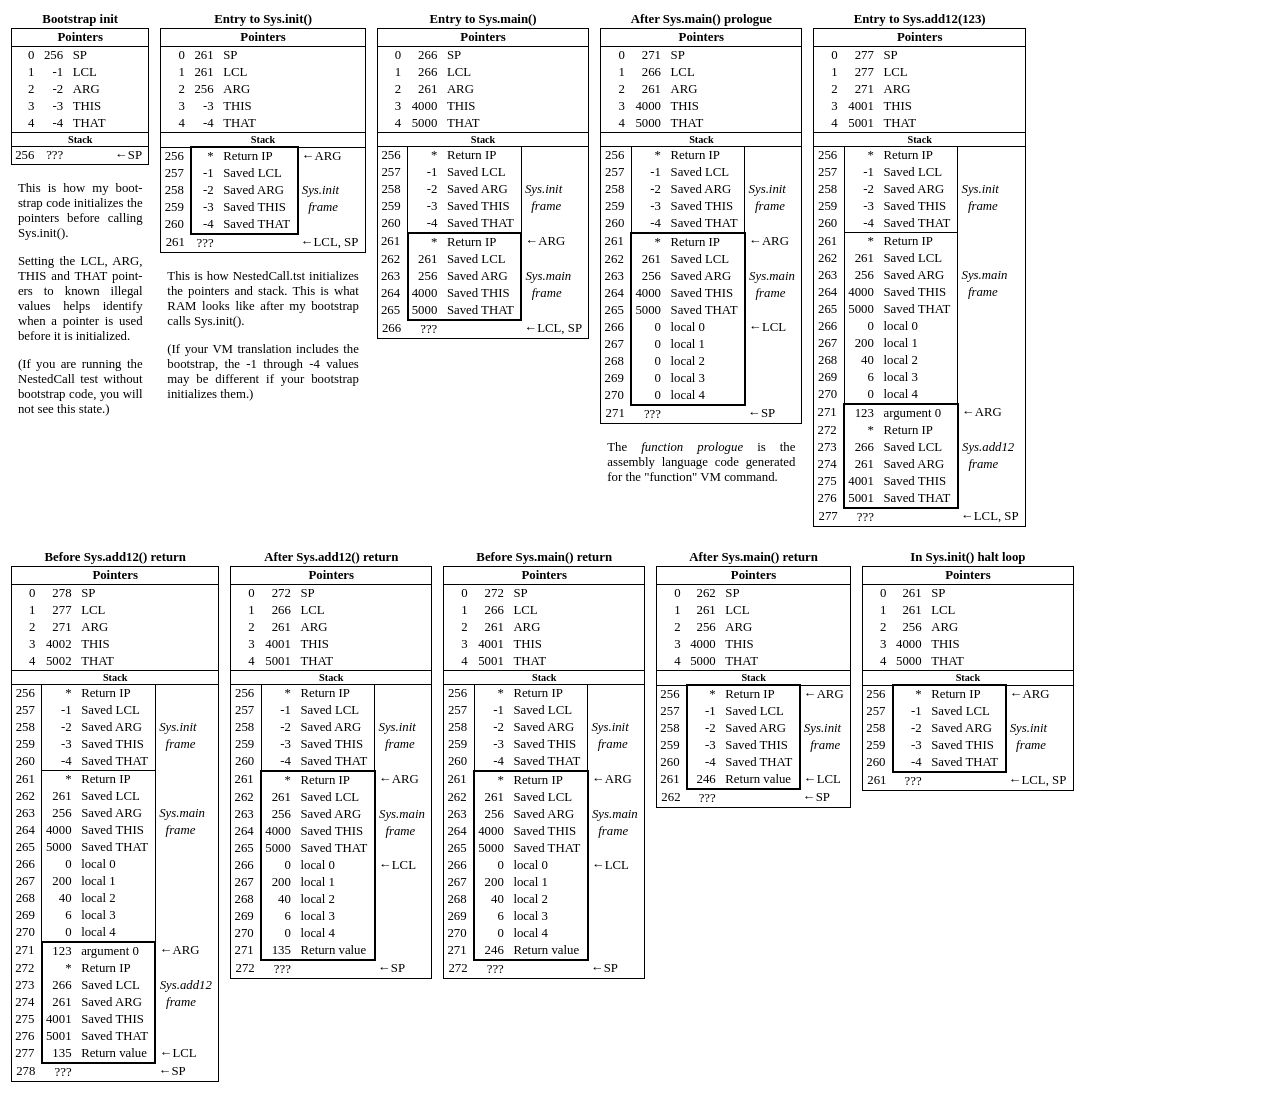
<file: nand2tetris/projects/08/FunctionCalls/NestedCall/NestedCallStack.html>
<!DOCTYPE html>
<html>
<head>
	<meta http-equiv="Content-Type" content="text/html; charset=utf-8">
	<title>NestedCall.tst &mdash; Stack Frames</title>
	<style type="text/css">
	.stack {border-collapse:collapse; font-size:80%;}
	.stack td {padding-left:.25em;padding-right:.25em;white-space:nowrap;}
	.stack td:first-child {text-align:right;}
	.stack td:first-child + td {text-align:right;}
	.stack td:first-child + td + td {text-align:left;}
	.stack td:first-child + td + td + td {text-align:left;}
	.stack .reg {border-left:1px solid; border-right:1px solid;}
	.stack .reg th {border:1px solid;} 
	.stack .stack {border-left:1px solid; border-right:1px solid;}
	.stack .stack th {border:1px solid;} 
	.stack .tos {border-left:1px solid; border-right:1px solid;border-bottom:1px solid;}
	.stack .frame {border-left:1px solid; border-right:1px solid;}
	.stack .frame td:first-child + td {border-left:1px solid;}
	.stack .frame td:first-child + td + td {border-right:1px solid;}
	.stack .framet {border-left:1px solid; border-right:1px solid;}
	.stack .framet td:first-child + td {border-left:1px solid;border-top:1px solid;}
	.stack .framet td:first-child + td + td {border-right:1px solid;border-top:1px solid;}
	.stack .bframe {border-left:1px solid; border-right:1px solid;}
	.stack .bframe td:first-child + td {border-left:2px solid;}
	.stack .bframe td:first-child + td + td {border-right:2px solid;}
	.stack .bframet {border-left:1px solid; border-right:1px solid;}
	.stack .bframet td:first-child + td {border-left:2px solid;border-top:2px solid;}
	.stack .bframet td:first-child + td + td {border-right:2px solid;border-top:2px solid;}
	.stack .bframeb {border-left:1px solid; border-right:1px solid;}
	.stack .bframeb td:first-child + td {border-left:2px solid;border-bottom:2px solid;}
	.stack .bframeb td:first-child + td + td {border-right:2px solid;border-bottom:2px solid;}
	.stack .note td {padding-left:.5em;padding-right:.5em;white-space:normal;text-align:justify;}
	.stack .fid {font-style:italic}
	.master {width: 10%;}
	.master td {vertical-align:top;padding-right:.5em; }
	</style>
</head>
<body>
<!-- - - - - - - - - - - - - - - - - - - - - - - - - - - - - - - - - - - - - - - - - - - - - - - -->
<table class="master">
<tr>
  <td>
	<table class="stack">
	<tr><th colspan="4">Bootstrap init</th></tr>
	<tr class="reg"><th colspan="4">Pointers</th></tr>
	<tr class="reg"><td>0</td><td>256</td><td>SP</td><td></td></tr>
	<tr class="reg"><td>1</td><td>-1</td><td>LCL</td><td></td></tr>
	<tr class="reg"><td>2</td><td>-2</td><td>ARG</td><td></td></tr>
	<tr class="reg"><td>3</td><td>-3</td><td>THIS</td><td></td></tr>
	<tr class="reg"><td>4</td><td>-4</td><td>THAT</td><td></td></tr>
	<tr class="stack"><th colspan="4">Stack</th></tr>
	<tr class="tos"><td>256</td><td>???</td><td></td><td>&larr;SP</td></tr>
	<tr class="note"><td colspan="4"><br>
		This is how my boot&shy;strap code initial&shy;izes the pointers before calling Sys.init().
		<p>
		Setting the LCL, ARG, THIS and THAT point&shy;ers to known illegal values helps identify 
		when a pointer is used before it is initial&shy;ized.
		<p>
		(If you are running the NestedCall test with&shy;out boot&shy;strap code, you will not see this state.)</td></tr>
	</table>
  </td><td>
	<table class="stack">
	<tr><th colspan="4">Entry to Sys.init()</th></tr>
	<tr class="reg"><th colspan="4">Pointers</th></tr>
	<tr class="reg"><td>0</td><td>261</td><td>SP</td><td></td></tr>
	<tr class="reg"><td>1</td><td>261</td><td>LCL</td><td></td></tr>
	<tr class="reg"><td>2</td><td>256</td><td>ARG</td><td></td></tr>
	<tr class="reg"><td>3</td><td>-3</td><td>THIS</td><td></td></tr>
	<tr class="reg"><td>4</td><td>-4</td><td>THAT</td><td></td></tr>
	<tr class="stack"><th colspan="4">Stack</th></tr>
	<tr class="bframet"><td>256</td><td>*</td><td>Return IP</td><td>&larr;ARG</td></tr>
	<tr class="bframe"><td>257</td><td>-1</td><td>Saved LCL</td><td></td></tr>
	<tr class="bframe"><td>258</td><td>-2</td><td>Saved ARG</td><td class="fid">Sys.init</td></tr>
	<tr class="bframe"><td>259</td><td>-3</td><td>Saved THIS</td><td class="fid">&ensp;frame</td></tr>
	<tr class="bframeb"><td>260</td><td>-4</td><td>Saved THAT</td><td></td></tr>
	<tr class="tos"><td>261</td><td>???</td><td></td><td>&larr;LCL, SP</td></tr>
	<tr class="note"><td colspan="4"><br>
		This is how NestedCall.tst initial&shy;izes the pointers and stack.  This is what RAM looks 
		like after my boot&shy;strap calls Sys.init().
		<p>
		(If your VM trans&shy;lation includes the boot&shy;strap, the -1 through -4 values may be 
		different if your boot&shy;strap initial&shy;izes them.)</td></tr>
	</table>
  </td><td>
	<table class="stack">
	<tr><th colspan="4">Entry to Sys.main()</th></tr>
	<tr class="reg"><th colspan="4">Pointers</th></tr>
	<tr class="reg"><td>0</td><td>266</td><td>SP</td><td></td></tr>
	<tr class="reg"><td>1</td><td>266</td><td>LCL</td><td></td></tr>
	<tr class="reg"><td>2</td><td>261</td><td>ARG</td><td></td></tr>
	<tr class="reg"><td>3</td><td>4000</td><td>THIS</td><td></td></tr>
	<tr class="reg"><td>4</td><td>5000</td><td>THAT</td><td></td></tr>
	<tr class="stack"><th colspan="4">Stack</th></tr>
	<tr class="framet"><td>256</td><td>*</td><td>Return IP</td><td></td></tr>
	<tr class="frame"><td>257</td><td>-1</td><td>Saved LCL</td><td></td></tr>
	<tr class="frame"><td>258</td><td>-2</td><td>Saved ARG</td><td class="fid">Sys.init</td></tr>
	<tr class="frame"><td>259</td><td>-3</td><td>Saved THIS</td><td class="fid">&ensp;frame</td></tr>
	<tr class="frame"><td>260</td><td>-4</td><td>Saved THAT</td><td></td></tr>
	<tr class="bframet"><td>261</td><td>*</td><td>Return IP</td><td>&larr;ARG</td></tr>
	<tr class="bframe"><td>262</td><td>261</td><td>Saved LCL</td><td></td></tr>
	<tr class="bframe"><td>263</td><td>256</td><td>Saved ARG</td><td class="fid">Sys.main</td></tr>
	<tr class="bframe"><td>264</td><td>4000</td><td>Saved THIS</td><td class="fid">&ensp;frame</td></tr>
	<tr class="bframeb"><td>265</td><td>5000</td><td>Saved THAT</td><td></td></tr>
	<tr class="tos"><td>266</td><td>???</td><td></td><td>&larr;LCL, SP</td></tr>
	</table>
  </td><td>
	<table class="stack">
	<tr><th colspan="4">After Sys.main() prologue</th></tr>
	<tr class="reg"><th colspan="4">Pointers</th></tr>
	<tr class="reg"><td>0</td><td>271</td><td>SP</td><td></td></tr>
	<tr class="reg"><td>1</td><td>266</td><td>LCL</td><td></td></tr>
	<tr class="reg"><td>2</td><td>261</td><td>ARG</td><td></td></tr>
	<tr class="reg"><td>3</td><td>4000</td><td>THIS</td><td></td></tr>
	<tr class="reg"><td>4</td><td>5000</td><td>THAT</td><td></td></tr>
	<tr class="stack"><th colspan="4">Stack</th></tr>
	<tr class="framet"><td>256</td><td>*</td><td>Return IP</td><td></td></tr>
	<tr class="frame"><td>257</td><td>-1</td><td>Saved LCL</td><td></td></tr>
	<tr class="frame"><td>258</td><td>-2</td><td>Saved ARG</td><td class="fid">Sys.init</td></tr>
	<tr class="frame"><td>259</td><td>-3</td><td>Saved THIS</td><td class="fid">&ensp;frame</td></tr>
	<tr class="frame"><td>260</td><td>-4</td><td>Saved THAT</td><td></td></tr>
	<tr class="bframet"><td>261</td><td>*</td><td>Return IP</td><td>&larr;ARG</td></tr>
	<tr class="bframe"><td>262</td><td>261</td><td>Saved LCL</td><td></td></tr>
	<tr class="bframe"><td>263</td><td>256</td><td>Saved ARG</td><td class="fid">Sys.main</td></tr>
	<tr class="bframe"><td>264</td><td>4000</td><td>Saved THIS</td><td class="fid">&ensp;frame</td></tr>
	<tr class="bframe"><td>265</td><td>5000</td><td>Saved THAT</td><td></td></tr>
	<tr class="bframe"><td>266</td><td>0</td><td>local 0</td><td>&larr;LCL</td></tr>
	<tr class="bframe"><td>267</td><td>0</td><td>local 1</td><td></td></tr>
	<tr class="bframe"><td>268</td><td>0</td><td>local 2</td><td></td></tr>
	<tr class="bframe"><td>269</td><td>0</td><td>local 3</td><td></td></tr>
	<tr class="bframeb"><td>270</td><td>0</td><td>local 4</td><td></td></tr>
	<tr class="tos"><td>271</td><td>???</td><td></td><td>&larr;SP</td></tr>
	<tr class="note"><td colspan="4"><br>
		The <i>function prologue</i> is the assembly language code generated for the 
		"function" VM command.
	</table>
  </td><td>
	<table class="stack">
	<tr><th colspan="4">Entry to Sys.add12(123)</th></tr>
	<tr class="reg"><th colspan="4">Pointers</th></tr>
	<tr class="reg"><td>0</td><td>277</td><td>SP</td><td></td></tr>
	<tr class="reg"><td>1</td><td>277</td><td>LCL</td><td></td></tr>
	<tr class="reg"><td>2</td><td>271</td><td>ARG</td><td></td></tr>
	<tr class="reg"><td>3</td><td>4001</td><td>THIS</td><td></td></tr>
	<tr class="reg"><td>4</td><td>5001</td><td>THAT</td><td></td></tr>
	<tr class="stack"><th colspan="4">Stack</th></tr>
	<tr class="framet"><td>256</td><td>*</td><td>Return IP</td><td></td></tr>
	<tr class="frame"><td>257</td><td>-1</td><td>Saved LCL</td><td></td></tr>
	<tr class="frame"><td>258</td><td>-2</td><td>Saved ARG</td><td class="fid">Sys.init</td></tr>
	<tr class="frame"><td>259</td><td>-3</td><td>Saved THIS</td><td class="fid">&ensp;frame</td></tr>
	<tr class="frame"><td>260</td><td>-4</td><td>Saved THAT</td><td></td></tr>
	<tr class="framet"><td>261</td><td>*</td><td>Return IP</td><td></td></tr>
	<tr class="frame"><td>262</td><td>261</td><td>Saved LCL</td><td></td></tr>
	<tr class="frame"><td>263</td><td>256</td><td>Saved ARG</td><td class="fid">Sys.main</td></tr>
	<tr class="frame"><td>264</td><td>4000</td><td>Saved THIS</td><td class="fid">&ensp;frame</td></tr>
	<tr class="frame"><td>265</td><td>5000</td><td>Saved THAT</td><td></td></tr>
	<tr class="frame"><td>266</td><td>0</td><td>local 0</td><td></td></tr>
	<tr class="frame"><td>267</td><td>200</td><td>local 1</td><td></td></tr>
	<tr class="frame"><td>268</td><td>40</td><td>local 2</td><td></td></tr>
	<tr class="frame"><td>269</td><td>6</td><td>local 3</td><td></td></tr>
	<tr class="frame"><td>270</td><td>0</td><td>local 4</td><td></td></tr>
	<tr class="bframet"><td>271</td><td>123</td><td>argument 0</td><td>&larr;ARG</td></tr>
	<tr class="bframe"><td>272</td><td>*</td><td>Return IP</td><td></td></tr>
	<tr class="bframe"><td>273</td><td>266</td><td>Saved LCL</td><td class="fid">Sys.add12</td></tr>
	<tr class="bframe"><td>274</td><td>261</td><td>Saved ARG</td><td class="fid">&ensp;frame</td></tr>
	<tr class="bframe"><td>275</td><td>4001</td><td>Saved THIS</td><td></td></tr>
	<tr class="bframeb"><td>276</td><td>5001</td><td>Saved THAT</td><td></td></tr>
	<tr class="tos"><td>277</td><td>???</td><td></td><td>&larr;LCL, SP</td></tr>
	</table>
  </td>
</tr></table>

<p>

<table class="master">
<tr>
  <td>
	<table class="stack">
	<tr><th colspan="4">Before Sys.add12() return</th></tr>
	<tr class="reg"><th colspan="4">Pointers</th></tr>
	<tr class="reg"><td>0</td><td>278</td><td>SP</td><td></td></tr>
	<tr class="reg"><td>1</td><td>277</td><td>LCL</td><td></td></tr>
	<tr class="reg"><td>2</td><td>271</td><td>ARG</td><td></td></tr>
	<tr class="reg"><td>3</td><td>4002</td><td>THIS</td><td></td></tr>
	<tr class="reg"><td>4</td><td>5002</td><td>THAT</td><td></td></tr>
	<tr class="stack"><th colspan="4">Stack</th></tr>
	<tr class="framet"><td>256</td><td>*</td><td>Return IP</td><td></td></tr>
	<tr class="frame"><td>257</td><td>-1</td><td>Saved LCL</td><td></td></tr>
	<tr class="frame"><td>258</td><td>-2</td><td>Saved ARG</td><td class="fid">Sys.init</td></tr>
	<tr class="frame"><td>259</td><td>-3</td><td>Saved THIS</td><td class="fid">&ensp;frame</td></tr>
	<tr class="frame"><td>260</td><td>-4</td><td>Saved THAT</td><td></td></tr>
	<tr class="framet"><td>261</td><td>*</td><td>Return IP</td><td></td></tr>
	<tr class="frame"><td>262</td><td>261</td><td>Saved LCL</td><td></td></tr>
	<tr class="frame"><td>263</td><td>256</td><td>Saved ARG</td><td class="fid">Sys.main</td></tr>
	<tr class="frame"><td>264</td><td>4000</td><td>Saved THIS</td><td class="fid">&ensp;frame</td></tr>
	<tr class="frame"><td>265</td><td>5000</td><td>Saved THAT</td><td></td></tr>
	<tr class="frame"><td>266</td><td>0</td><td>local 0</td><td></td></tr>
	<tr class="frame"><td>267</td><td>200</td><td>local 1</td><td></td></tr>
	<tr class="frame"><td>268</td><td>40</td><td>local 2</td><td></td></tr>
	<tr class="frame"><td>269</td><td>6</td><td>local 3</td><td></td></tr>
	<tr class="frame"><td>270</td><td>0</td><td>local 4</td><td></td></tr>
	<tr class="bframet"><td>271</td><td>123</td><td>argument 0</td><td>&larr;ARG</td></tr>
	<tr class="bframe"><td>272</td><td>*</td><td>Return IP</td><td></td></tr>
	<tr class="bframe"><td>273</td><td>266</td><td>Saved LCL</td><td class="fid">Sys.add12</td></tr>
	<tr class="bframe"><td>274</td><td>261</td><td>Saved ARG</td><td class="fid">&ensp;frame</td></tr>
	<tr class="bframe"><td>275</td><td>4001</td><td>Saved THIS</td><td></td></tr>
	<tr class="bframe"><td>276</td><td>5001</td><td>Saved THAT</td><td></td></tr>
	<tr class="bframeb"><td>277</td><td>135</td><td>Return value</td><td>&larr;LCL</td></tr>
	<tr class="tos"><td>278</td><td>???</td><td></td><td>&larr;SP</td></tr>
	</table>
  </td><td>
	<table class="stack">
	<tr><th colspan="4">After Sys.add12() return</th></tr>
	<tr class="reg"><th colspan="4">Pointers</th></tr>
	<tr class="reg"><td>0</td><td>272</td><td>SP</td><td></td></tr>
	<tr class="reg"><td>1</td><td>266</td><td>LCL</td><td></td></tr>
	<tr class="reg"><td>2</td><td>261</td><td>ARG</td><td></td></tr>
	<tr class="reg"><td>3</td><td>4001</td><td>THIS</td><td></td></tr>
	<tr class="reg"><td>4</td><td>5001</td><td>THAT</td><td></td></tr>
	<tr class="stack"><th colspan="4">Stack</th></tr>
	<tr class="framet"><td>256</td><td>*</td><td>Return IP</td><td></td></tr>
	<tr class="frame"><td>257</td><td>-1</td><td>Saved LCL</td><td></td></tr>
	<tr class="frame"><td>258</td><td>-2</td><td>Saved ARG</td><td class="fid">Sys.init</td></tr>
	<tr class="frame"><td>259</td><td>-3</td><td>Saved THIS</td><td class="fid">&ensp;frame</td></tr>
	<tr class="frame"><td>260</td><td>-4</td><td>Saved THAT</td><td></td></tr>
	<tr class="bframet"><td>261</td><td>*</td><td>Return IP</td><td>&larr;ARG</td></tr>
	<tr class="bframe"><td>262</td><td>261</td><td>Saved LCL</td><td></td></tr>
	<tr class="bframe"><td>263</td><td>256</td><td>Saved ARG</td><td class="fid">Sys.main</td></tr>
	<tr class="bframe"><td>264</td><td>4000</td><td>Saved THIS</td><td class="fid">&ensp;frame</td></tr>
	<tr class="bframe"><td>265</td><td>5000</td><td>Saved THAT</td><td></td></tr>
	<tr class="bframe"><td>266</td><td>0</td><td>local 0</td><td>&larr;LCL</td></tr>
	<tr class="bframe"><td>267</td><td>200</td><td>local 1</td><td></td></tr>
	<tr class="bframe"><td>268</td><td>40</td><td>local 2</td><td></td></tr>
	<tr class="bframe"><td>269</td><td>6</td><td>local 3</td><td></td></tr>
	<tr class="bframe"><td>270</td><td>0</td><td>local 4</td><td></td></tr>
	<tr class="bframeb"><td>271</td><td>135</td><td>Return value</td><td></td></tr>
	<tr class="tos"><td>272</td><td>???</td><td></td><td>&larr;SP</td></tr>
	</table>
  </td><td>
	<table class="stack">
	<tr><th colspan="4">Before Sys.main() return</th></tr>
	<tr class="reg"><th colspan="4">Pointers</th></tr>
	<tr class="reg"><td>0</td><td>272</td><td>SP</td><td></td></tr>
	<tr class="reg"><td>1</td><td>266</td><td>LCL</td><td></td></tr>
	<tr class="reg"><td>2</td><td>261</td><td>ARG</td><td></td></tr>
	<tr class="reg"><td>3</td><td>4001</td><td>THIS</td><td></td></tr>
	<tr class="reg"><td>4</td><td>5001</td><td>THAT</td><td></td></tr>
	<tr class="stack"><th colspan="4">Stack</th></tr>
	<tr class="framet"><td>256</td><td>*</td><td>Return IP</td><td></td></tr>
	<tr class="frame"><td>257</td><td>-1</td><td>Saved LCL</td><td></td></tr>
	<tr class="frame"><td>258</td><td>-2</td><td>Saved ARG</td><td class="fid">Sys.init</td></tr>
	<tr class="frame"><td>259</td><td>-3</td><td>Saved THIS</td><td class="fid">&ensp;frame</td></tr>
	<tr class="frame"><td>260</td><td>-4</td><td>Saved THAT</td><td></td></tr>
	<tr class="bframet"><td>261</td><td>*</td><td>Return IP</td><td>&larr;ARG</td></tr>
	<tr class="bframe"><td>262</td><td>261</td><td>Saved LCL</td><td></td></tr>
	<tr class="bframe"><td>263</td><td>256</td><td>Saved ARG</td><td class="fid">Sys.main</td></tr>
	<tr class="bframe"><td>264</td><td>4000</td><td>Saved THIS</td><td class="fid">&ensp;frame</td></tr>
	<tr class="bframe"><td>265</td><td>5000</td><td>Saved THAT</td><td></td></tr>
	<tr class="bframe"><td>266</td><td>0</td><td>local 0</td><td>&larr;LCL</td></tr>
	<tr class="bframe"><td>267</td><td>200</td><td>local 1</td><td></td></tr>
	<tr class="bframe"><td>268</td><td>40</td><td>local 2</td><td></td></tr>
	<tr class="bframe"><td>269</td><td>6</td><td>local 3</td><td></td></tr>
	<tr class="bframe"><td>270</td><td>0</td><td>local 4</td><td></td></tr>
	<tr class="bframeb"><td>271</td><td>246</td><td>Return value</td><td></td></tr>
	<tr class="tos"><td>272</td><td>???</td><td></td><td>&larr;SP</td></tr>
	</table>
  </td><td>
	<table class="stack">
	<tr><th colspan="4">After Sys.main() return</th></tr>
	<tr class="reg"><th colspan="4">Pointers</th></tr>
	<tr class="reg"><td>0</td><td>262</td><td>SP</td><td></td></tr>
	<tr class="reg"><td>1</td><td>261</td><td>LCL</td><td></td></tr>
	<tr class="reg"><td>2</td><td>256</td><td>ARG</td><td></td></tr>
	<tr class="reg"><td>3</td><td>4000</td><td>THIS</td><td></td></tr>
	<tr class="reg"><td>4</td><td>5000</td><td>THAT</td><td></td></tr>
	<tr class="stack"><th colspan="4">Stack</th></tr>
	<tr class="bframet"><td>256</td><td>*</td><td>Return IP</td><td>&larr;ARG</td></tr>
	<tr class="bframe"><td>257</td><td>-1</td><td>Saved LCL</td><td></td></tr>
	<tr class="bframe"><td>258</td><td>-2</td><td>Saved ARG</td><td class="fid">Sys.init</td></tr>
	<tr class="bframe"><td>259</td><td>-3</td><td>Saved THIS</td><td class="fid">&ensp;frame</td></tr>
	<tr class="bframe"><td>260</td><td>-4</td><td>Saved THAT</td><td></td></tr>
	<tr class="bframeb"><td>261</td><td>246</td><td>Return value</td><td>&larr;LCL</td></tr>
	<tr class="tos"><td>262</td><td>???</td><td></td><td>&larr;SP</td></tr>
	</table>
  </td><td>
	<table class="stack">
	<tr><th colspan="4">In Sys.init() halt loop</th></tr>
	<tr class="reg"><th colspan="4">Pointers</th></tr>
	<tr class="reg"><td>0</td><td>261</td><td>SP</td><td></td></tr>
	<tr class="reg"><td>1</td><td>261</td><td>LCL</td><td></td></tr>
	<tr class="reg"><td>2</td><td>256</td><td>ARG</td><td></td></tr>
	<tr class="reg"><td>3</td><td>4000</td><td>THIS</td><td></td></tr>
	<tr class="reg"><td>4</td><td>5000</td><td>THAT</td><td></td></tr>
	<tr class="stack"><th colspan="4">Stack</th></tr>
	<tr class="bframet"><td>256</td><td>*</td><td>Return IP</td><td>&larr;ARG</td></tr>
	<tr class="bframe"><td>257</td><td>-1</td><td>Saved LCL</td><td></td></tr>
	<tr class="bframe"><td>258</td><td>-2</td><td>Saved ARG</td><td class="fid">Sys.init</td></tr>
	<tr class="bframe"><td>259</td><td>-3</td><td>Saved THIS</td><td class="fid">&ensp;frame</td></tr>
	<tr class="bframeb"><td>260</td><td>-4</td><td>Saved THAT</td><td></td></tr>
	<tr class="tos"><td>261</td><td>???</td><td></td><td>&larr;LCL, SP</td></tr>
	</table>
  </td>
</tr></table>

</body>
</html>
</file>
<file: css/default.css>
* {
    font-family: Georgia, serif;
}

body {
    margin:auto;
    width: 95%;
}

#title {
    background-color: orange;
    margin-top: 15px;
    margin-bottom: 0;
    padding: 1.5%;
}

#intro {
    border-right: 1px solid orange;
    border-left: 1px solid orange;
    border-bottom: 1px solid orange;
    margin-bottom: 60px;
    padding: 25px;
    padding-left: 50px
}

#footer {
    border-top: 1px solid black;
    border-bottom: 1px solid black;
    margin-bottom: 10px;
    margin-top: 100px;
    text-align: center;
}

#footer p {
    opacity: .8;
}

.info {
    font-size: 13px;
    border-left: 5px solid #FFA229;
    background-color: #ffd199;
    padding: 8px;
}

.gateHeader {
    background-color: #FFA229;
    margin-left: 25px;
    padding-top: 5px;
}

.gate {
    border-radius: 8px;
    background-color: #FFA229;
    margin-top: 20px;
}

.content {
    background-color: #FFF1D6;
    padding: 20px;
    padding-bottom: 0px;
}

.left,.middle,.right {
    display: inline-block;
    margin: 20px 0px;
    vertical-align: top;
}

.left {
    margin-right: 20px;
}

.middle {
    margin-right: 20px;
}

table {
    background-color: #ffd199;
    border-radius: 5px;
    padding: 10px;
    border-collapse: collapse;
    width: 100%;
}

table th {
    width: 20px;
}

table td,th {
    border: 1px solid orange;
    padding: 5px;
}

.tTable {
    width: 50px;
}

.tTable td {
    text-align: center;
}

.tTable th {
    border-width: 1px 1px 3px 1px;
}

.hTHeader {
    border-width: 1px 3px 1px 1px;
}

.backlink {
    display: block;
    text-align: center;
    color: orange;
    background-color: #ffd199;
    padding: 5px;
    text-transform: none;
}

img {
    border: 1px solid #FFA229;
    padding: 0;
    margin: 0;#FFA229;
    background-color: #FFF1D6;
}

textarea {
    border: 1px solid #FFA229;
    background-color: #ffd199;
    color: darkred;
}

img:hover {
    background-color: white;
}

textarea {
    width: 500px;
    border: 1px solid orange;
    background-color: #ffd199;
    color: black;
    padding: 0px;
}

textarea:hover {
    color: darkred;
}

@keyframes dropshadow {
    0% {box-shadow: 0px 0px 0px black;}
    10% {box-shadow: 1px 1px 1px black;}
    20% {box-shadow: 1px 1px 2px black;}
    30% {box-shadow: 2px 2px 4px black;}
    40% {box-shadow: 3px 3px 6px black;}
    50% {box-shadow: 4px 4px 8px black;}
    60% {box-shadow: 4px 4px 10px black;}
    70% {box-shadow: 4px 4px 12px black;}
    80% {box-shadow: 4px 4px 13px black;}
    90% {box-shadow: 5px 5px 14px black;}
    100% {box-shadow: 6px 6px 16px black;}
}

.zoom {
    background-color: none;
    -webkit-transition: scale(1.1);
    transition: transform .2s;
}

.zoom:hover {
    -webkit-transform: scale(1.1);
    transform: scale(1.1);
    animation-name: dropshadow;
    animation-duration: .15s;
    animation-timing-function: linear;
    -webkit-animation-fill-mode:forwards; /*Chrome 16+, Safari 4+*/
   -moz-animation-fill-mode:forwards; /*FF 5+*/
   -o-animation-fill-mode:forwards; /*Not implemented yet*/
   -ms-animation-fill-mode:forwards; /*IE 10+*/
   animation-fill-mode:forwards; /*when the spec is finished*/
}
</file>
